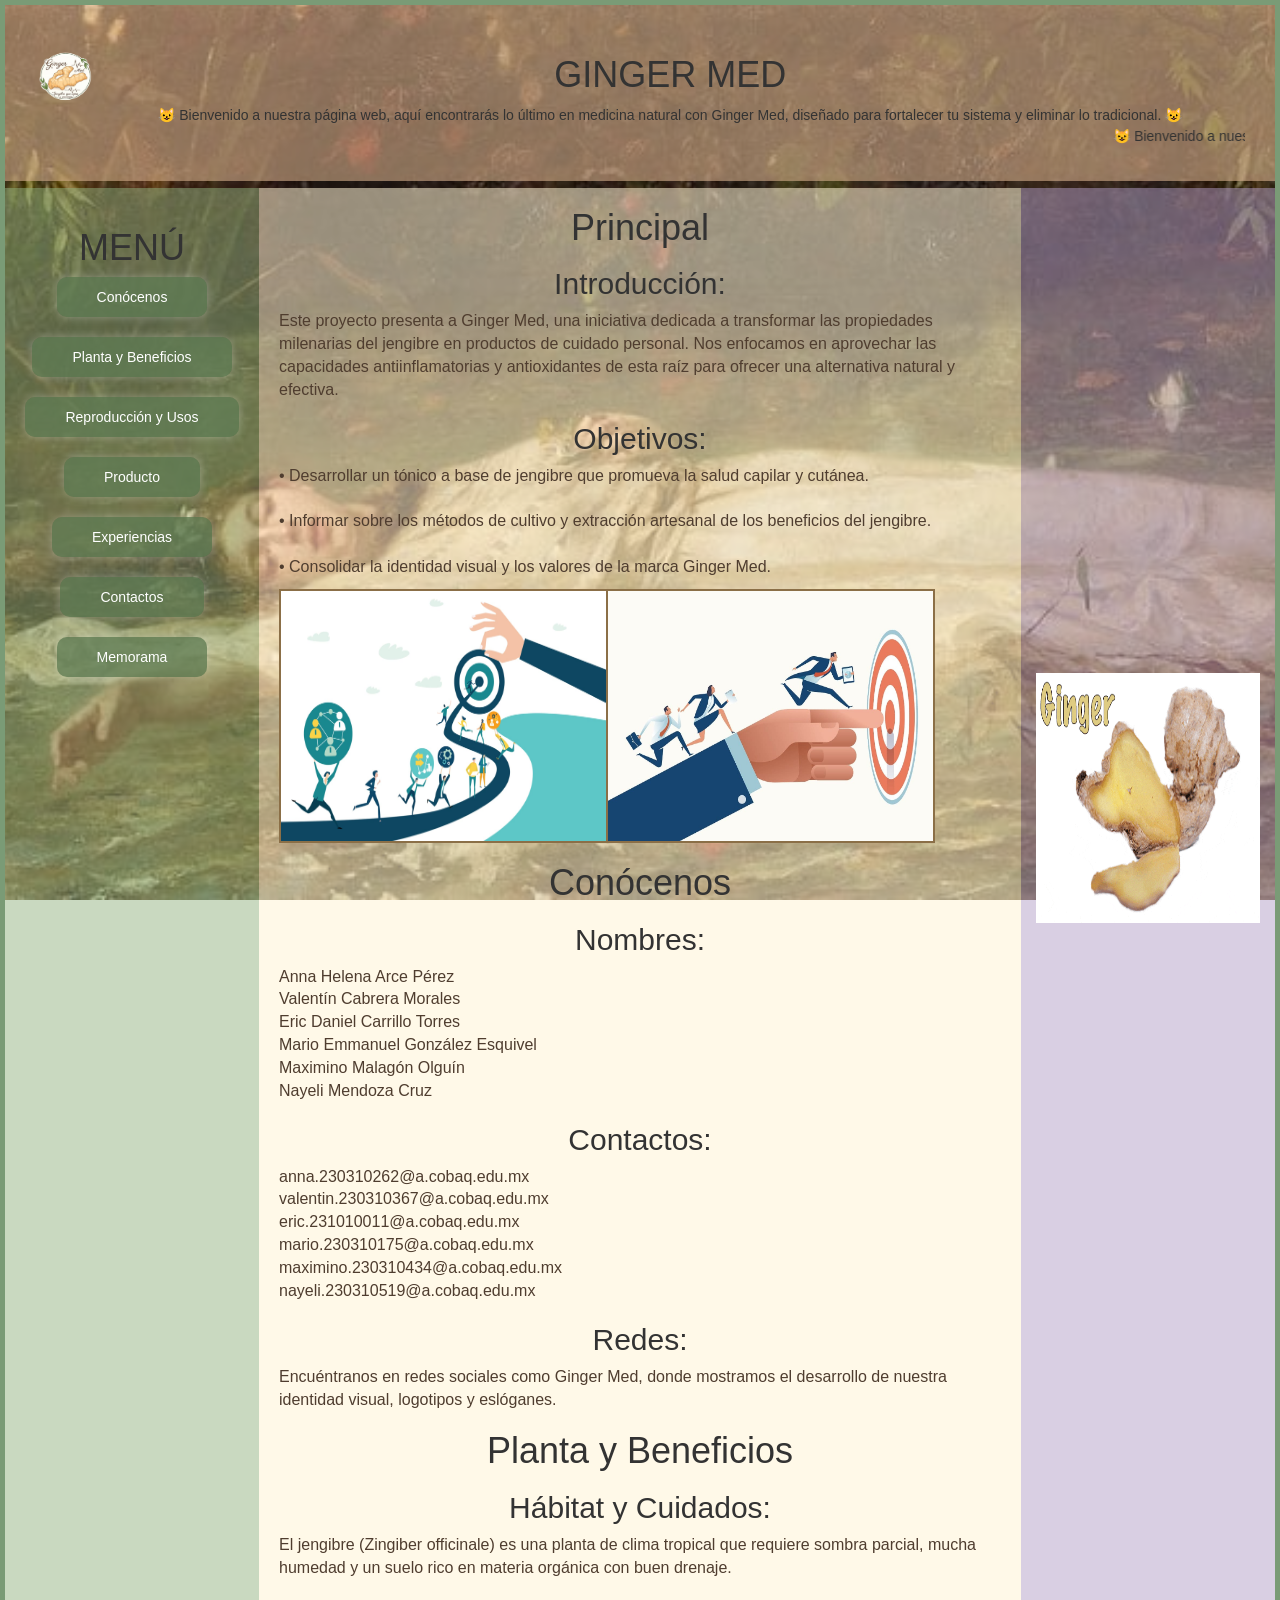
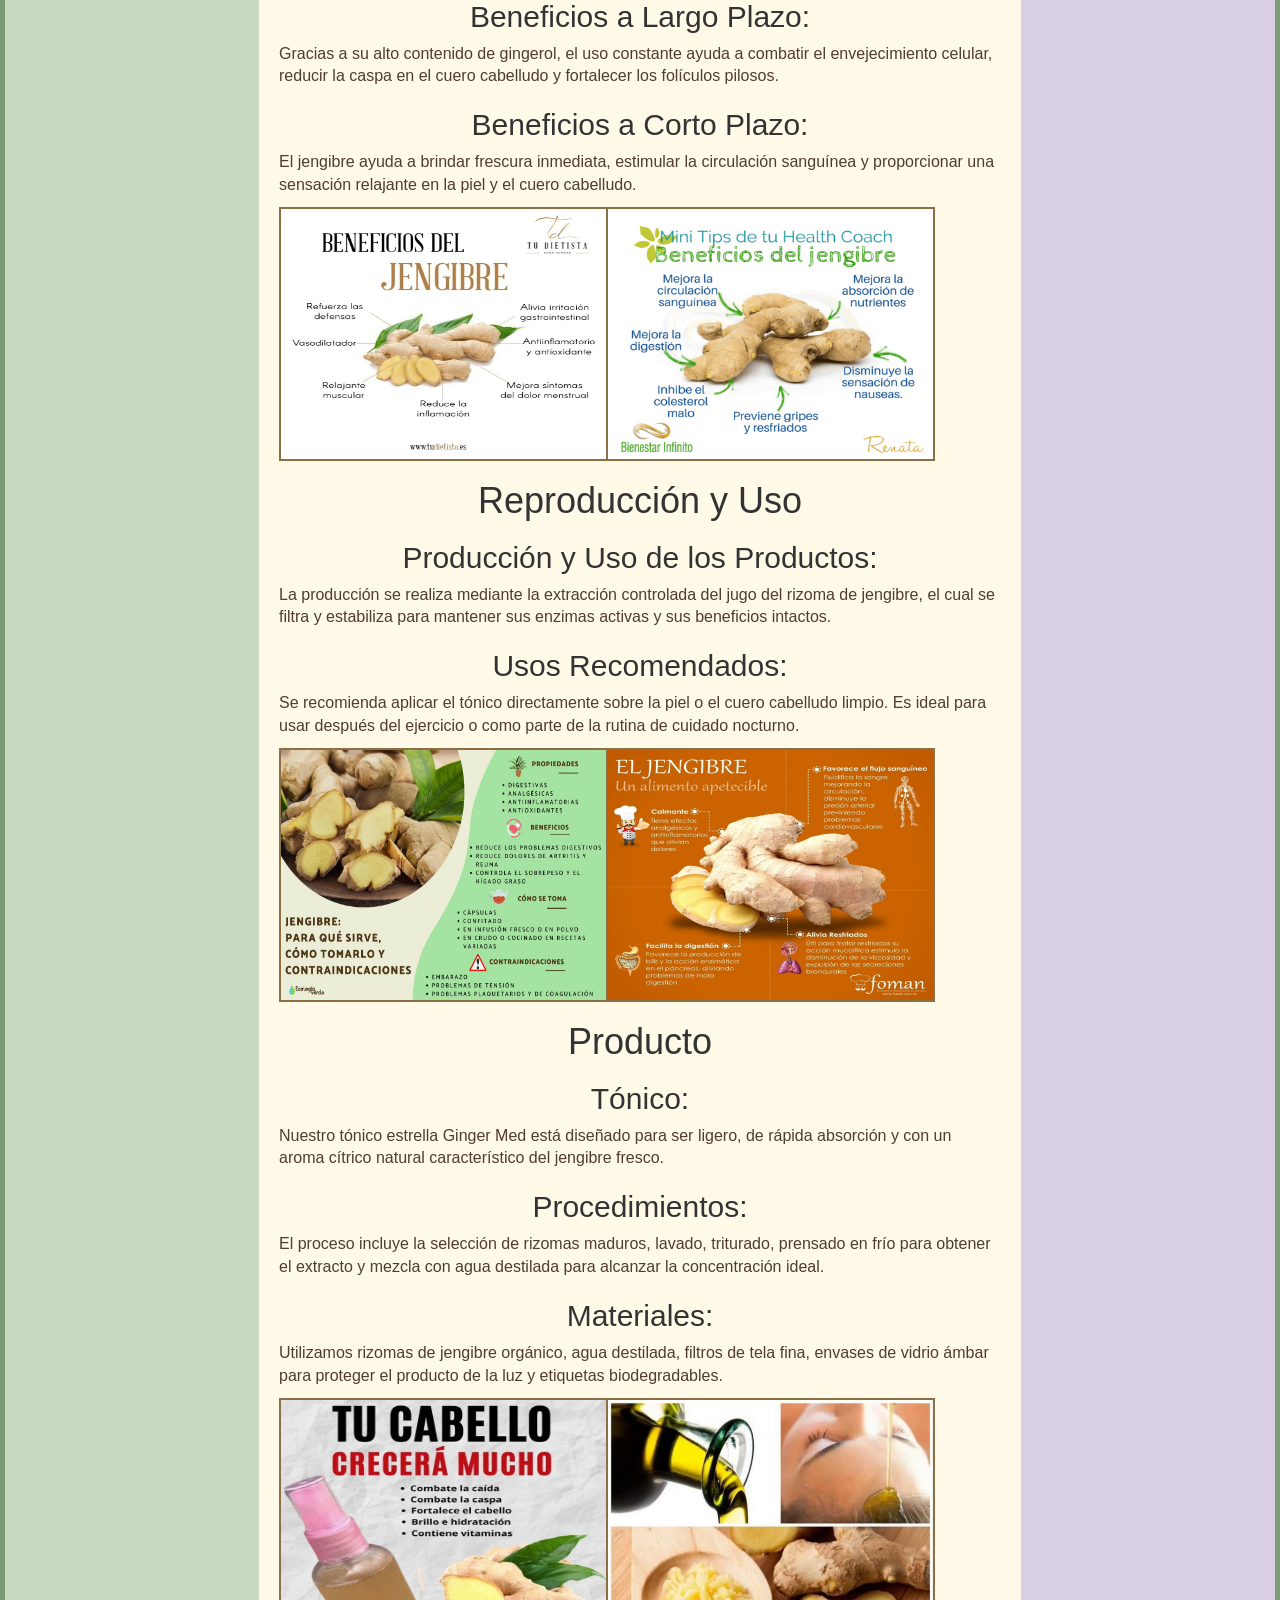
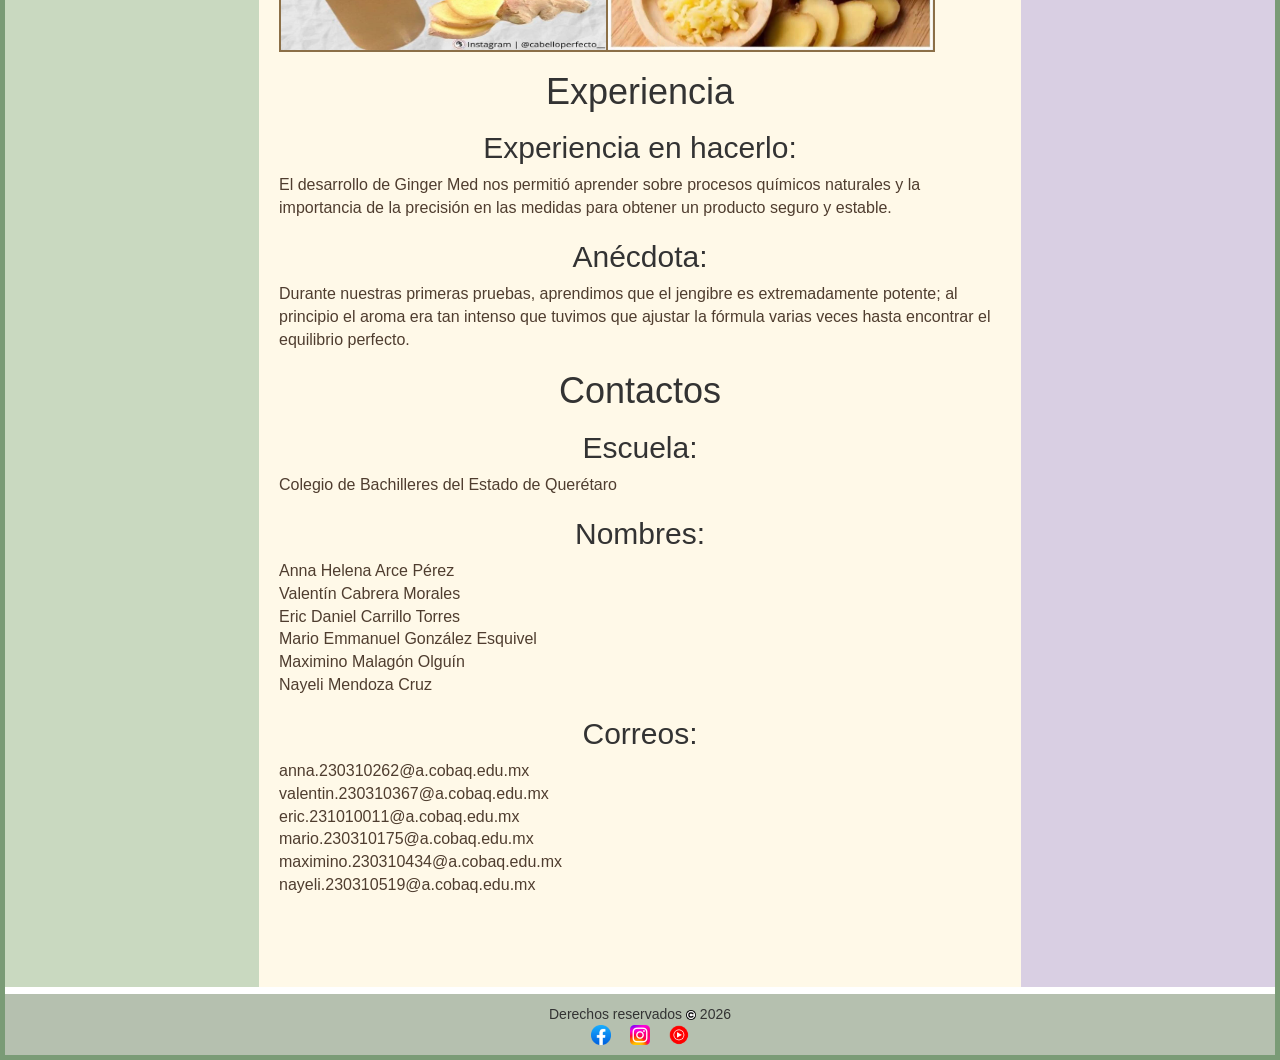
<file: index.html>
<!DOCTYPE html>

<html lang="en"> 
<head>
<meta charset="UTF-8">
<title>MI SALUD, MI IDENTIDAD</title> 
<link rel="stylesheet" href="estilos.css" type="text/css"/> 


  <link rel="stylesheet" href="https://maxcdn.bootstrapcdn.com/bootstrap/3.4.1/css/bootstrap.min.css">
  <script src="https://ajax.googleapis.com/ajax/libs/jquery/3.7.1/jquery.min.js"></script>
  <script src="https://maxcdn.bootstrapcdn.com/bootstrap/3.4.1/js/bootstrap.min.js"></script>
  <link href="https://fonts.googleapis.com/css2?family=Poppins:wght@600&display=swap" rel="stylesheet">
</head> 

	<body>
			<div id ="contenedor"> 
			<div id="cabecera">	
			<img src="img/0-Photoroom.png" id="imglogo">
			<h1>GINGER MED </h1>
<div class="mensaje">
   😺 Bienvenido a nuestra página web, aquí encontrarás lo último en medicina natural con Ginger Med, diseñado para fortalecer tu sistema y eliminar lo tradicional. 😺
</div>		

<marquee>
   😺 Bienvenido a nuestra página web, aquí encontrarás: Ginger Med - Medicina pa'l cuerpo... ¡Potencia tu salud con nosotros! 😺
</marquee>

</div>
<div id="alinear">
	<div id="scrolll">
	
		<div class="izquierdo">
			<br>
			
			<h1>MENÚ</h1> <!-- https://emojiterra.com/es/mapas-es/ ENLACE PARA EMOJIS -->

			<a href="conocenos.html">Conócenos</a>
			<br><br>

			<a href="Planta y beneficios.html">Planta y Beneficios</a>
			<br><br>

			<a href="reproduccion.html">Reproducción y Usos</a>
			<br><br>

			<a href="producto.html">Producto</a>
			<br><br>

			<a href="experiencia.html">Experiencias</a>
			<br><br>

			<a href="contacto.html">Contactos</a>
			<br><br>

			<a href="memorama.html">Memorama</a>

		</div>
  <div class="cuerpo">
<h1>Principal</h1>

<h2>Introducción:</h2>

<p>
Este proyecto presenta a Ginger Med, una iniciativa dedicada a transformar las propiedades milenarias del jengibre en productos de cuidado personal. Nos enfocamos en aprovechar las capacidades antiinflamatorias y antioxidantes de esta raíz para ofrecer una alternativa natural y efectiva.
</p>

<h2>Objetivos:</h2>

<p>
• Desarrollar un tónico a base de jengibre que promueva la salud capilar y cutánea.<br><br>

• Informar sobre los métodos de cultivo y extracción artesanal de los beneficios del jengibre.<br><br>

• Consolidar la identidad visual y los valores de la marca Ginger Med.
</p>
 <table>
  <tr>
    <td><img src="img/2.1.jpg" class="img"></img></td>
    <td><img src="img/2.2.jpg" class="img"></img></td>
  
  </tr>
  </table>

<h1>Conócenos</h1>

<h2>Nombres:</h2>

<p>
Anna Helena Arce Pérez<br>
Valentín Cabrera Morales<br>
Eric Daniel Carrillo Torres<br>
Mario Emmanuel González Esquivel<br>
Maximino Malagón Olguín<br>
Nayeli Mendoza Cruz
</p>

<h2>Contactos:</h2>

<p>
anna.230310262@a.cobaq.edu.mx<br>
valentin.230310367@a.cobaq.edu.mx<br>
eric.231010011@a.cobaq.edu.mx<br>
mario.230310175@a.cobaq.edu.mx<br>
maximino.230310434@a.cobaq.edu.mx<br>
nayeli.230310519@a.cobaq.edu.mx
</p>

<h2>Redes:</h2>

<p>
Encuéntranos en redes sociales como Ginger Med, donde mostramos el desarrollo de nuestra identidad visual, logotipos y eslóganes.
</p>


<h1>Planta y Beneficios</h1>

<h2>Hábitat y Cuidados:</h2>

<p>
El jengibre (Zingiber officinale) es una planta de clima tropical que requiere sombra parcial, mucha humedad y un suelo rico en materia orgánica con buen drenaje.
</p>

<h2>Beneficios a Largo Plazo:</h2>

<p>
Gracias a su alto contenido de gingerol, el uso constante ayuda a combatir el envejecimiento celular, reducir la caspa en el cuero cabelludo y fortalecer los folículos pilosos.
</p>

<h2>Beneficios a Corto Plazo:</h2>

<p>
El jengibre ayuda a brindar frescura inmediata, estimular la circulación sanguínea y proporcionar una sensación relajante en la piel y el cuero cabelludo.
</p>

<table>
	<tr>
		<td><img src="img/3.1.jpg" class="img"></td>
		<td><img src="img/3.2.png" class="img"></td>
	</tr>
</table>


<h1>Reproducción y Uso</h1>

<h2>Producción y Uso de los Productos:</h2>

<p>
La producción se realiza mediante la extracción controlada del jugo del rizoma de jengibre, el cual se filtra y estabiliza para mantener sus enzimas activas y sus beneficios intactos.
</p>

<h2>Usos Recomendados:</h2>

<p>
Se recomienda aplicar el tónico directamente sobre la piel o el cuero cabelludo limpio. Es ideal para usar después del ejercicio o como parte de la rutina de cuidado nocturno.
</p>

<table>
	<tr>
		<td><img src="img/4.1.jpg" class="img"></td>
		<td><img src="img/4.2.jpg" class="img"></td>
	</tr>
</table>


<h1>Producto</h1>

<h2>Tónico:</h2>

<p>
Nuestro tónico estrella Ginger Med está diseñado para ser ligero, de rápida absorción y con un aroma cítrico natural característico del jengibre fresco.
</p>

<h2>Procedimientos:</h2>

<p>
El proceso incluye la selección de rizomas maduros, lavado, triturado, prensado en frío para obtener el extracto y mezcla con agua destilada para alcanzar la concentración ideal.
</p>

<h2>Materiales:</h2>

<p>
Utilizamos rizomas de jengibre orgánico, agua destilada, filtros de tela fina, envases de vidrio ámbar para proteger el producto de la luz y etiquetas biodegradables.
</p>

<table>
	<tr>
		<td><img src="img/5.1.jpg" class="img"></td>
		<td><img src="img/5.2.jpg" class="img"></td>
	</tr>
</table>


<h1>Experiencia</h1>

<h2>Experiencia en hacerlo:</h2>

<p>
El desarrollo de Ginger Med nos permitió aprender sobre procesos químicos naturales y la importancia de la precisión en las medidas para obtener un producto seguro y estable.
</p>

<h2>Anécdota:</h2>

<p>
Durante nuestras primeras pruebas, aprendimos que el jengibre es extremadamente potente; al principio el aroma era tan intenso que tuvimos que ajustar la fórmula varias veces hasta encontrar el equilibrio perfecto.
</p>


<h1>Contactos</h1>

<h2>Escuela:</h2>

<p>
Colegio de Bachilleres del Estado de Querétaro
</p>

<h2>Nombres:</h2>

<p>
Anna Helena Arce Pérez<br>
Valentín Cabrera Morales<br>
Eric Daniel Carrillo Torres<br>
Mario Emmanuel González Esquivel<br>
Maximino Malagón Olguín<br>
Nayeli Mendoza Cruz
</p>

<h2>Correos:</h2>

<p>
anna.230310262@a.cobaq.edu.mx<br>
valentin.230310367@a.cobaq.edu.mx<br>
eric.231010011@a.cobaq.edu.mx<br>
mario.230310175@a.cobaq.edu.mx<br>
maximino.230310434@a.cobaq.edu.mx<br>
nayeli.230310519@a.cobaq.edu.mx
</p>


<BR><BR><BR><BR>




<html lang="es">
<head>
    <meta charset="UTF-8">
    <meta name="viewport" content="width=device-width, initial-scale=1.0">
    <title>Video de YouTube</title>
</head>
<body>

    <!-- Aqu¨ª aparecer¨¢ el reproductor -->
    <div id="player"></div>

    <script>
        // Cargar la API de YouTube
        var tag = document.createElement('script');
        tag.src = "https://www.youtube.com/iframe_api";

        var firstScriptTag = document.getElementsByTagName('script')[0];
        firstScriptTag.parentNode.insertBefore(tag, firstScriptTag);

        var player;

        // Crear el reproductor cuando la API est¨¦ lista
        function onYouTubeIframeAPIReady() {
            player = new YT.Player('player', {
                height: '390',
                width: '640',
                videoId: 'Li0pjrAg-4c', // ID del video solicitado
                playerVars: {
                    'autoplay': 1,
                    'playsinline': 1
                }
            });
        }
    </script>

</body>

  </div>


  <div class="derecho">
  <iframe src="https://www.google.com/maps/embed?pb=!1m16!1m12!1m3!1d119536.75581759951!2d-100.3905573784426!3d20.566663470783038!2m3!1f0!2f0!3f0!3m2!1i1024!2i768!4f13.1!2m1!1svivero!5e0!3m2!1ses!2smx!4v1779229744952!5m2!1ses!2smx" width="400" height="450" style="border:0;" allowfullscreen="" loading="lazy" referrerpolicy="no-referrer-when-downgrade"></iframe>
<br>
	   <img src="img/ginger.gif" alt="IMAGEN 1" class="img" >

  </div>


</div>
</div>


<!--INICIO DE PIE DE PÃGINA-->

<div class="pie">
Derechos reservados <img src="img/Copyright.png" class="copyright"> 2026 
<br>
<a href="https://www.facebook.com/?locale=es_LA"><img src="img/facebook.png" class="redes"></a>&nbsp;&nbsp;&nbsp;&nbsp;
<a href="https://www.instagram.com/"><img src="img/insta.png" class="redes"></a>&nbsp;&nbsp;&nbsp;&nbsp;
<a href="https://www.youtube.com/"><img src="img/youtube.png" class="redes"></a>
</div>
<!--FIN DE PIE DE PÃGINA-->
</div>


</body>
</html>
</file>
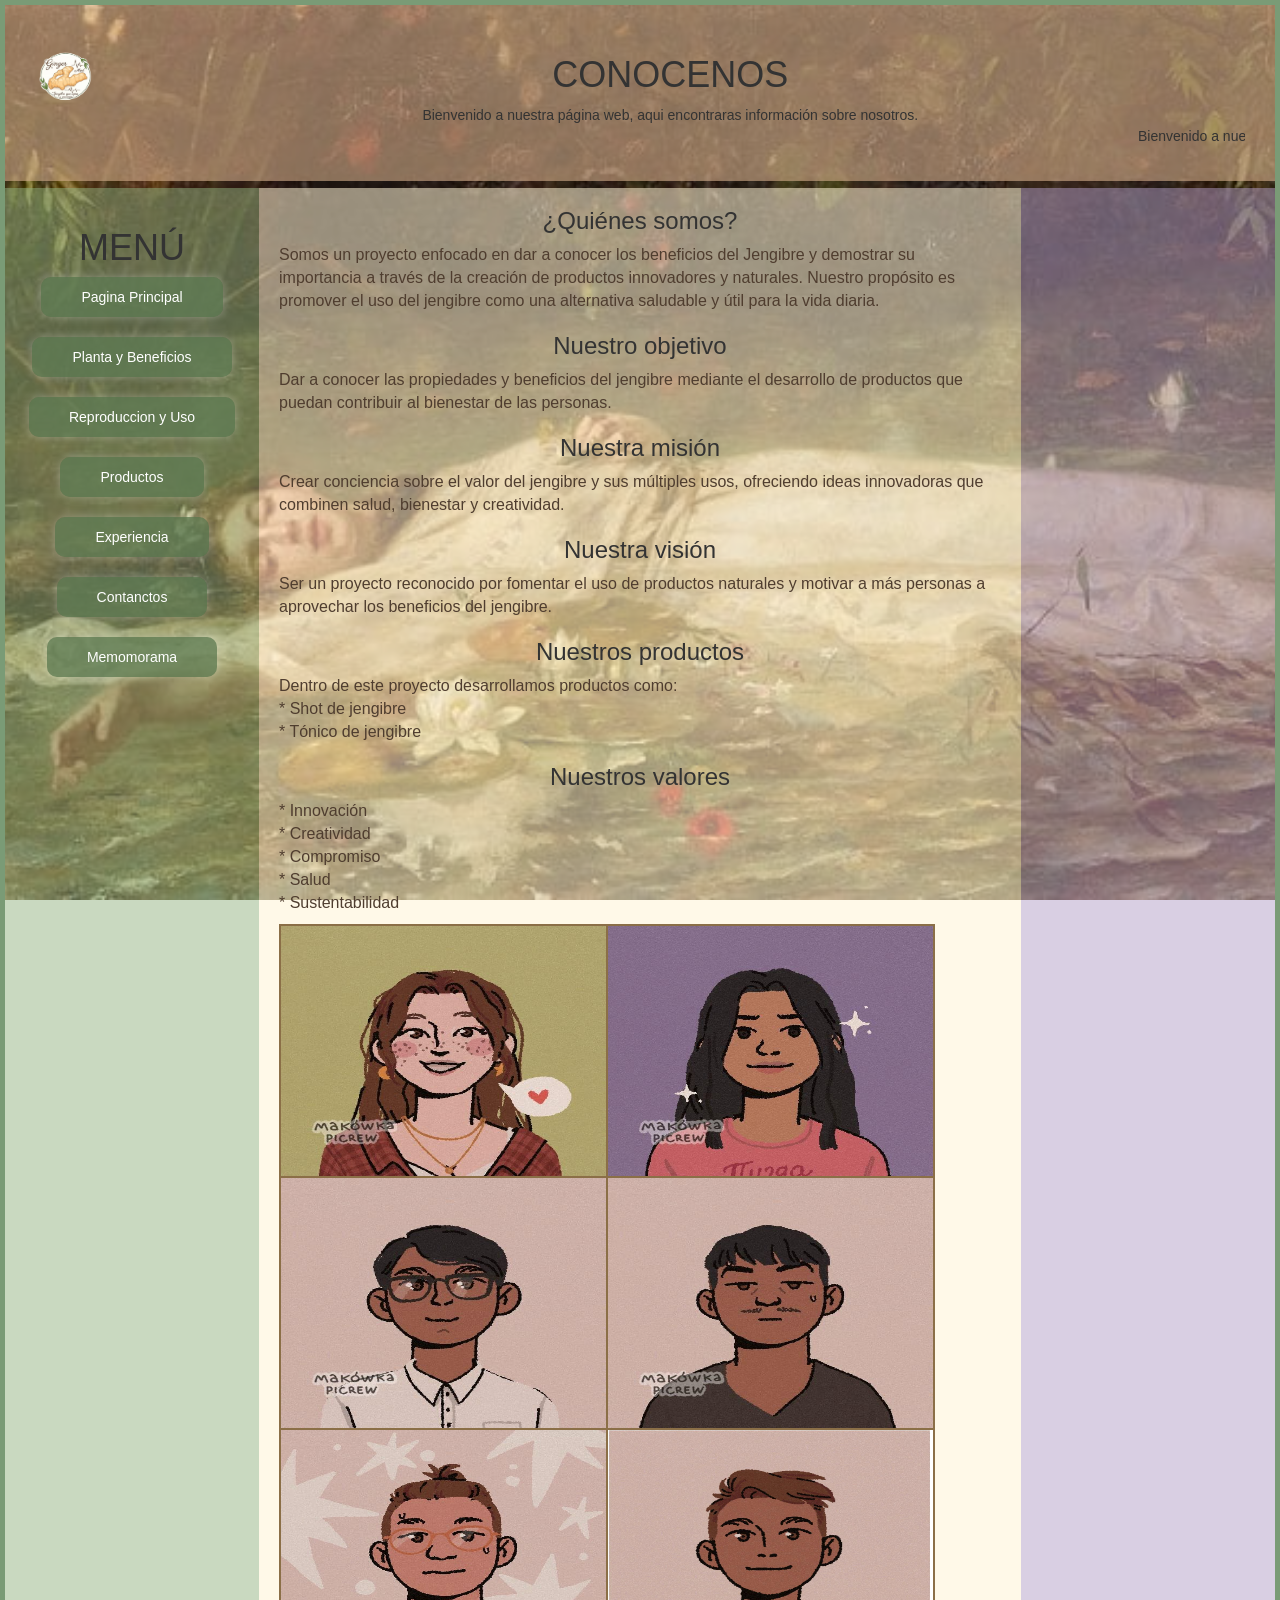
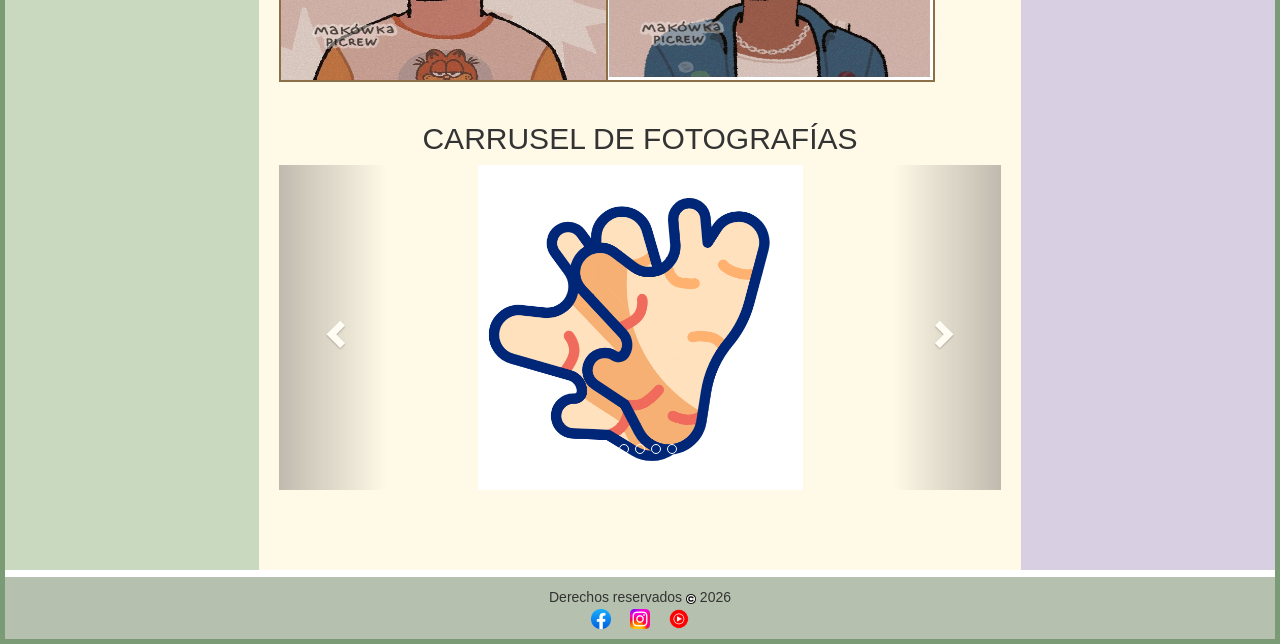
<file: conocenos.html>
<!DOCTYPE html>

<html lang="en"> 
<head>
<meta charset="UTF-8">
<title>MI SALUD, MI IDENTIDAD</title> 
<link rel="stylesheet" href="estilos.css" type="text/css"/> 


  <link rel="stylesheet" href="https://maxcdn.bootstrapcdn.com/bootstrap/3.4.1/css/bootstrap.min.css">
  <script src="https://ajax.googleapis.com/ajax/libs/jquery/3.7.1/jquery.min.js"></script>
  <script src="https://maxcdn.bootstrapcdn.com/bootstrap/3.4.1/js/bootstrap.min.js"></script>
  <link href="https://fonts.googleapis.com/css2?family=Poppins:wght@600&display=swap" rel="stylesheet">
</head> 

	<body>
			<div id ="contenedor"> 
			<div id="cabecera">	
			<img src="img/0-Photoroom.png" id="imglogo">
			<h1>CONOCENOS </h1>
<div class="mensaje">
  Bienvenido a nuestra página web, aqui encontraras información sobre nosotros.
</div>		

<marquee>  Bienvenido a nuestra página web, aqui encontraras información sobre nosotros.</marquee>

</div>
<div id="alinear">
			<div id="scrolll">
			  <div class="izquierdo">
			  <br>
			  <h1>MENÚ</h1> <!--https://emojiterra.com/es/mapas-es/   ENLACE PARA EMOJIS-->
			  			  <a href="index.html"> Pagina Principal </a>
						<br><br>
						  <a href="Planta y beneficios.html">Planta y Beneficios</a>
						<br><br>
						  <a href="reproduccion.html"> Reproduccion y Uso </a>
						  <br><br>
			  			  <a href="producto.html"> Productos </a>
						<br><br>
						  <a href="experiencia.html"> Experiencia</a>
						<br><br>
						  <a href="contacto.html"> Contanctos</a>
						  <br><br>
						  <a href="memorama.html"> Memomorama</a>
				  </div>
				  

  <div class="cuerpo">
 <h3>¿Quiénes somos?</h3>
 
<p>Somos un proyecto enfocado en dar a conocer los beneficios del Jengibre
 y demostrar su importancia a través de la creación de productos
 innovadores y naturales. Nuestro propósito es promover el uso del 
 jengibre como una alternativa saludable y útil para la vida diaria.</p>
 
<h3>Nuestro objetivo</h3>

<p>Dar a conocer las propiedades y beneficios del jengibre 
mediante el desarrollo de productos que puedan contribuir al
 bienestar de las personas.</p> 
 
<h3>Nuestra misión</h3>

<p>Crear conciencia sobre el valor del jengibre y sus múltiples 
usos, ofreciendo ideas innovadoras que combinen salud, bienestar
 y creatividad.</p> 

<h3>Nuestra visión</h3>

<p>Ser un proyecto reconocido por fomentar el uso de productos
 naturales y motivar a más personas a aprovechar los beneficios
 del jengibre.</p> 

<h3>Nuestros productos</h3>

<p>Dentro de este proyecto desarrollamos productos como:<br>

* Shot de jengibre<br>
* Tónico de jengibre<br>
</p> 

<h3>Nuestros valores</h3>

<p>* Innovación<br>
* Creatividad<br>
* Compromiso<br>
* Salud<br>
* Sustentabilidad<br> </p> 


  <table>
  <tr>
    <td><img src="img/11.jpg" class="img"></img></td>
    <td><img src="img/12.jpg" class="img"></img></td>
  
  </tr>
  <tr>
    <td><img src="img/13.jpg" class="img"></img></td>
    <td><img src="img/14.jpg" class="img"></img></td>
  
  </tr>
  <tr>
    <td><img src="img/15.jpg" class="img"></img></td>
    <td><img src="img/17.jpg" class="img"></img></td>
    
  </tr>
  
</table>

<!-- INICIO DE CARRUSEL-->
 <br>
   <h2>CARRUSEL DE FOTOGRAFÍAS</h2>
  <div id="myCarousel" class="carousel slide" data-ride="carousel">
    <!-- Indicators -->
    <ol class="carousel-indicators">
      <li data-target="#myCarousel" data-slide-to="galletas jengibre" class="active"></li>
      <li data-target="#myCarousel" data-slide-to="1"></li>
      <li data-target="#myCarousel" data-slide-to="2"></li>
	  <li data-target="#myCarousel" data-slide-to="3"></li>
      <li data-target="#myCarousel" data-slide-to="4"></li>
    </ol>

    <!-- Wrapper for slides -->
    <div class="carousel-inner">
      <div class="item active">
        <img src="img/20.gif" alt="IMAGEN 1" class="img" >
      </div>

      <div class="item">
        <img src="img/21.jpg" alt="IMAGEN 2" class="img">
      </div>
    
      <div class="item">
        <img src="img/22.jpg" alt="IMAGEN 3" class="img" >
      </div>
	  
	    <div class="item">
        <img src="img/23.jpg" alt="IMAGEN 4" class="img" >
      </div>
	  
	    <div class="item">
        <img src="img/24.jpg" alt="IMAGEN 5" class="img">
      </div>
    </div>

    <!-- controles izquierdo y derecho -->
    <a class="left carousel-control" href="#myCarousel" data-slide="prev">
      <span class="glyphicon glyphicon-chevron-left"></span>
      <span class="sr-only">Previous</span>
    </a>
    <a class="right carousel-control" href="#myCarousel" data-slide="next">
      <span class="glyphicon glyphicon-chevron-right"></span>
      <span class="sr-only">Next</span>
    </a>
  </div>
<!--FIN DE CARRUSEL-->

<BR><BR><BR><BR>




  </div>


  <div class="derecho">
  <iframe src="https://www.google.com/maps/embed?pb=!1m18!1m12!1m3!1d15021737.369759765!2d-113.27198715005537!3d23.191492700729455!2m3!1f0!2f0!3f0!3m2!1i1024!2i768!4f13.1!3m3!1m2!1s0x84043a3b88685353%3A0xed64b4be6b099811!2zTcOpeGljbw!5e0!3m2!1ses!2smx!4v1779498179550!5m2!1ses!2smx" width="400" height="450" style="border:0;" allowfullscreen="" loading="lazy" referrerpolicy="no-referrer-when-downgrade"></iframe>  
<br>
	  

  </div>


</div>
</div>


<!--INICIO DE PIE DE PÁGINA-->

<div class="pie">
Derechos reservados <img src="img/Copyright.png" class="copyright"> 2026 
<br>
<a href="https://www.facebook.com/?locale=es_LA"><img src="img/facebook.png" class="redes"></a>&nbsp;&nbsp;&nbsp;&nbsp;
<a href="https://www.instagram.com/"><img src="img/insta.png" class="redes"></a>&nbsp;&nbsp;&nbsp;&nbsp;
<a href="https://www.youtube.com/"><img src="img/youtube.png" class="redes"></a>
</div>
<!--FIN DE PIE DE PÁGINA-->
</div>


</body>
</html>
</file>
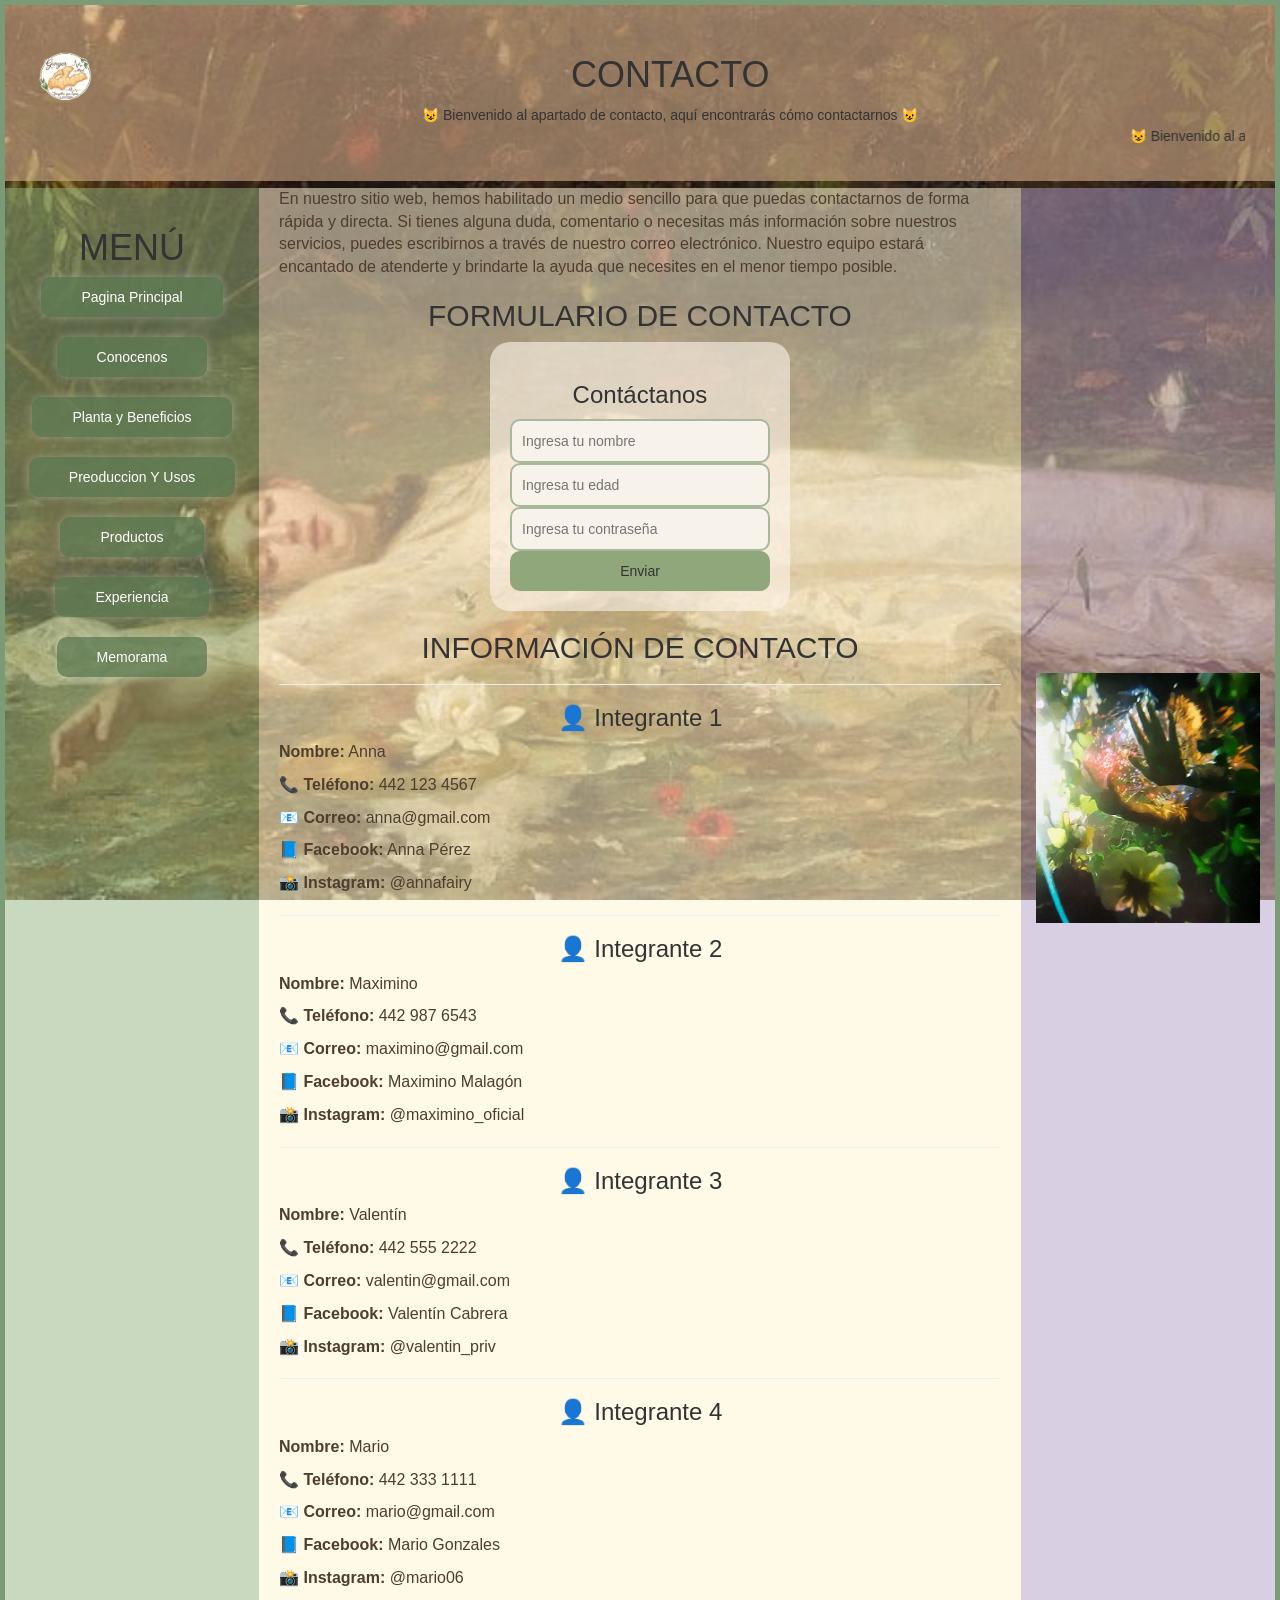
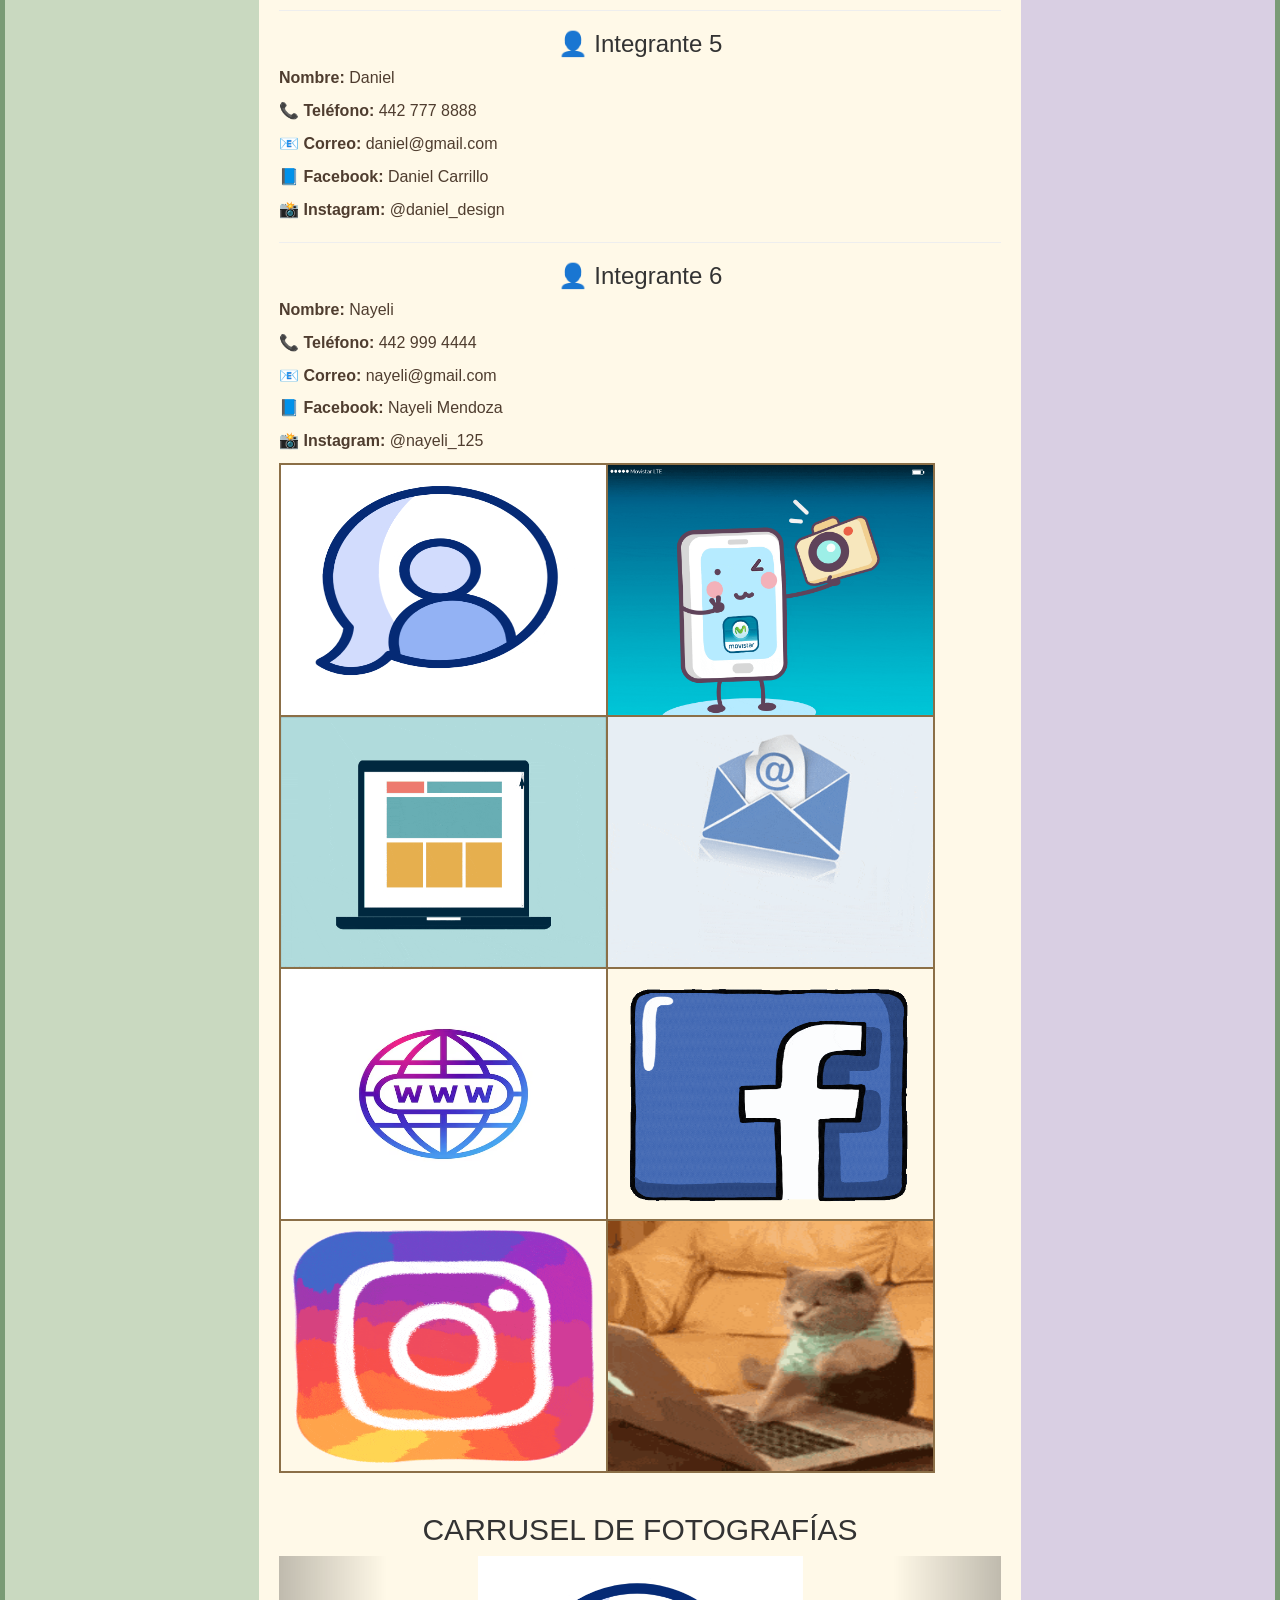
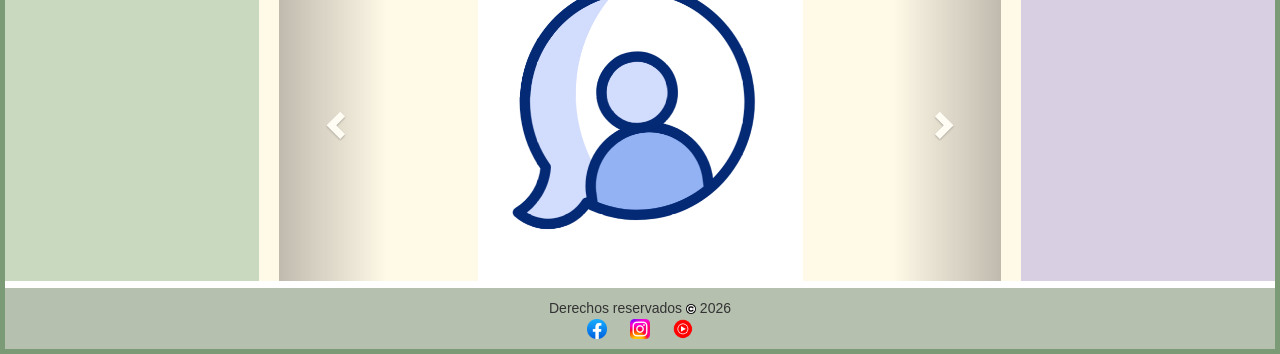
<file: contacto.html>
<!DOCTYPE html>

<html lang="en"> 
<head>
<meta charset="UTF-8">
<title>Contactos</title> 
<link rel="stylesheet" href="estilos.css" type="text/css"/> 

<link rel="stylesheet" href="https://maxcdn.bootstrapcdn.com/bootstrap/3.4.1/css/bootstrap.min.css">
<script src="https://ajax.googleapis.com/ajax/libs/jquery/3.7.1/jquery.min.js"></script>
<script src="https://maxcdn.bootstrapcdn.com/bootstrap/3.4.1/js/bootstrap.min.js"></script>
<link href="https://fonts.googleapis.com/css2?family=Poppins:wght@600&display=swap" rel="stylesheet">

</head> 

<body>

<div id="contenedor"> 

<div id="cabecera">	
<img src="img/0-Photoroom.png" id="imglogo">
<h1>CONTACTO</h1>

<div class="mensaje">
😺 Bienvenido al apartado de contacto, aquí encontrarás cómo contactarnos 😺
</div>		

<marquee>
😺 Bienvenido al apartado de contacto, aquí encontrarás cómo contactarnos 😺
</marquee>

</div>

<div id="alinear">

<div id="scrolll">

<div class="izquierdo">

<br>

<h1>MENÚ</h1>

<a href="index.html"> Pagina Principal </a>
<br><br>

<a href="conocenos.html"> Conocenos </a>
<br><br>

<a href="Planta y beneficios.html">Planta y Beneficios</a>
<br><br>

<a href="reproduccion.html"> Preoduccion Y Usos</a>
<br><br>

<a href="producto.html"> Productos </a>
<br><br>

<a href="experiencia.html"> Experiencia </a>
<br><br>

<a href="memorama.html"> Memorama </a>

</div>

<div class="cuerpo">



<p>
En nuestro sitio web, hemos habilitado un medio sencillo para que puedas contactarnos 
de forma rápida y directa. Si tienes alguna duda, comentario o necesitas más información sobre 
nuestros servicios, puedes escribirnos a través de nuestro correo electrónico. 
Nuestro equipo estará encantado de atenderte y brindarte la ayuda que 
necesites en el menor tiempo posible.
</p>


<h2>FORMULARIO DE CONTACTO</h2>

<form>

<h3>Contáctanos</h3>

<input type="text" placeholder="Ingresa tu nombre">

<input type="number" placeholder="Ingresa tu edad">

<input type="password" placeholder="Ingresa tu contraseña">

<button>Enviar</button>

</form>


<h2>INFORMACIÓN DE CONTACTO</h2>

<hr>

<h3>👤 Integrante 1</h3>
<p><strong>Nombre:</strong> Anna</p>
<p><strong>📞 Teléfono:</strong> 442 123 4567</p>
<p><strong>📧 Correo:</strong> anna@gmail.com</p>
<p><strong>📘 Facebook:</strong> Anna Pérez</p>
<p><strong>📸 Instagram:</strong> @annafairy</p>

<hr>

<h3>👤 Integrante 2</h3>
<p><strong>Nombre:</strong> Maximino</p>
<p><strong>📞 Teléfono:</strong> 442 987 6543</p>
<p><strong>📧 Correo:</strong> maximino@gmail.com</p>
<p><strong>📘 Facebook:</strong> Maximino Malagón</p>
<p><strong>📸 Instagram:</strong> @maximino_oficial</p>

<hr>

<h3>👤 Integrante 3</h3>
<p><strong>Nombre:</strong> Valentín</p>
<p><strong>📞 Teléfono:</strong> 442 555 2222</p>
<p><strong>📧 Correo:</strong> valentin@gmail.com</p>
<p><strong>📘 Facebook:</strong> Valentín Cabrera</p>
<p><strong>📸 Instagram:</strong> @valentin_priv</p>

<hr>

<h3>👤 Integrante 4</h3>
<p><strong>Nombre:</strong> Mario</p>
<p><strong>📞 Teléfono:</strong> 442 333 1111</p>
<p><strong>📧 Correo:</strong> mario@gmail.com</p>
<p><strong>📘 Facebook:</strong> Mario Gonzales</p>
<p><strong>📸 Instagram:</strong> @mario06</p>

<hr>

<h3>👤 Integrante 5</h3>
<p><strong>Nombre:</strong> Daniel</p>
<p><strong>📞 Teléfono:</strong> 442 777 8888</p>
<p><strong>📧 Correo:</strong> daniel@gmail.com</p>
<p><strong>📘 Facebook:</strong> Daniel Carrillo</p>
<p><strong>📸 Instagram:</strong> @daniel_design</p>

<hr>

<h3>👤 Integrante 6</h3>
<p><strong>Nombre:</strong> Nayeli</p>
<p><strong>📞 Teléfono:</strong> 442 999 4444</p>
<p><strong>📧 Correo:</strong> nayeli@gmail.com</p>
<p><strong>📘 Facebook:</strong> Nayeli Mendoza</p>
<p><strong>📸 Instagram:</strong> @nayeli_125</p>

<table>

<tr>
<td><img src="img/usuario.gif" class="img"></td>
<td><img src="img/fonito.gif" class="img"></td>
</tr>

<tr>
<td><img src="img/sitio.gif" class="img"></td>
<td><img src="img/email.gif" class="img"></td>
</tr>

<tr>
<td><img src="img/www.avif" class="img"></td>
<td><img src="img/face.gif" class="img"></td>
</tr>

<tr>
<td><img src="img/ig.gif" class="img"></td>
<td><img src="img/meow.gif" class="img"></td>
</tr>

</table>

<!-- INICIO DE CARRUSEL-->

<br>

<h2>CARRUSEL DE FOTOGRAFÍAS</h2>

<div id="myCarousel" class="carousel slide" data-ride="carousel">

<ol class="carousel-indicators">
<li data-target="#myCarousel" data-slide-to="0" class="active"></li>
<li data-target="#myCarousel" data-slide-to="1"></li>
<li data-target="#myCarousel" data-slide-to="2"></li>
<li data-target="#myCarousel" data-slide-to="3"></li>
<li data-target="#myCarousel" data-slide-to="4"></li>
</ol>

<div class="carousel-inner">

<div class="item active">
<img src="img/usuario.gif" alt="IMAGEN 1" class="img">
</div>

<div class="item">
<img src="img/fonito.gif" alt="IMAGEN 2" class="img">
</div>

<div class="item">
<img src="img/face.gif" alt="IMAGEN 3" class="img">
</div>

<div class="item">
<img src="img/ig.gif" alt="IMAGEN 4" class="img">
</div>

<div class="item">
<img src="img/email.gif" alt="IMAGEN 5" class="img">
</div>

</div>

<a class="left carousel-control" href="#myCarousel" data-slide="prev">
<span class="glyphicon glyphicon-chevron-left"></span>
<span class="sr-only">Previous</span>
</a>

<a class="right carousel-control" href="#myCarousel" data-slide="next">
<span class="glyphicon glyphicon-chevron-right"></span>
<span class="sr-only">Next</span>
</a>

</div>

<!--FIN DE CARRUSEL-->

</div>

<div class="derecho">

<iframe 
src="https://www.google.com/maps?q=COBAQ+3+Corregidora+Querétaro&output=embed"
width="400px"
height="450px"
style="border:0;"
allowfullscreen=""
loading="lazy">
</iframe>

<br>

<img src="img/hands.gif" alt="IMAGEN 1" class="img">

</div>

</div>
</div>

<!--INICIO DE PIE DE PÁGINA-->

<div class="pie">

Derechos reservados 
<img src="img/Copyright.png" class="copyright"> 
2026 

<br>

<a href="https://www.facebook.com/?locale=es_LA">
<img src="img/facebook.png" class="redes">
</a>

&nbsp;&nbsp;&nbsp;&nbsp;

<a href="https://www.instagram.com/">
<img src="img/insta.png" class="redes">
</a>

&nbsp;&nbsp;&nbsp;&nbsp;

<a href="https://www.youtube.com/">
<img src="img/youtube.png" class="redes">
</a>

</div>

<!--FIN DE PIE DE PÁGINA-->

</div>

</body>
</html>
</file>
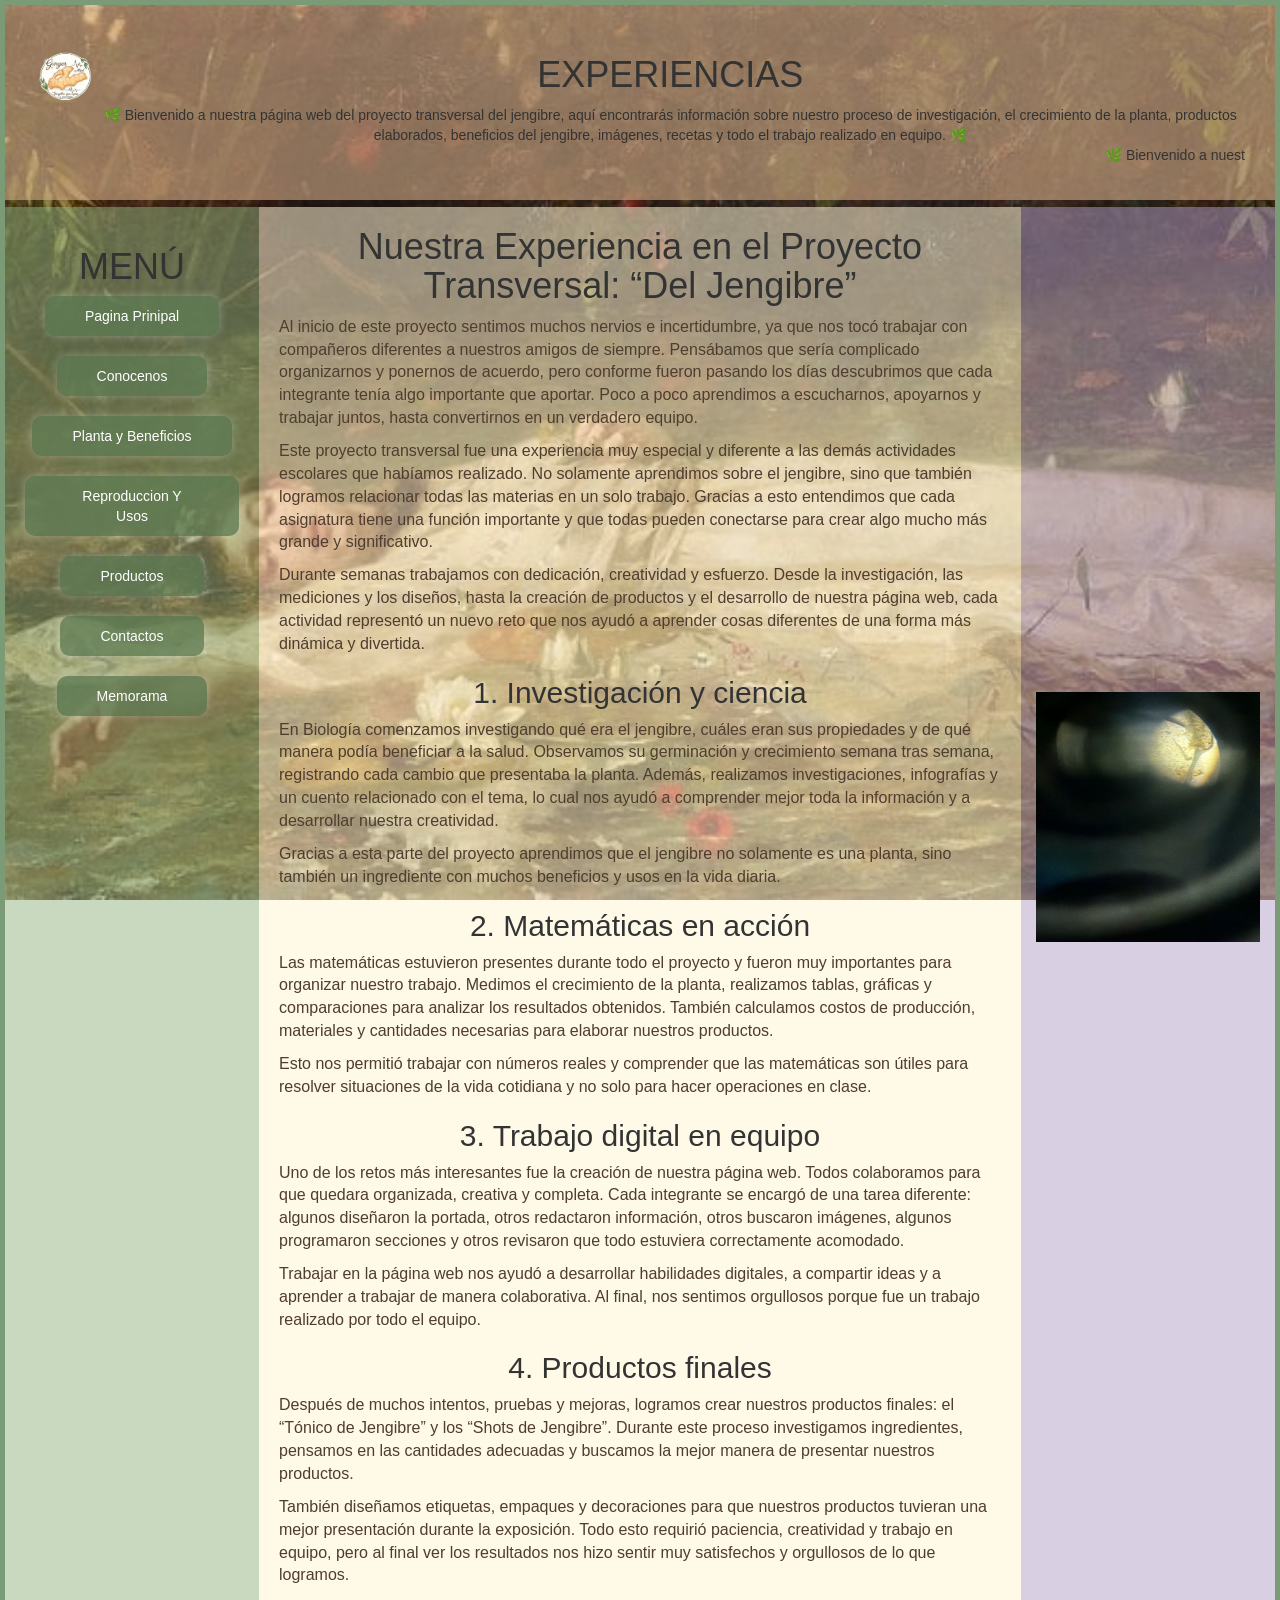
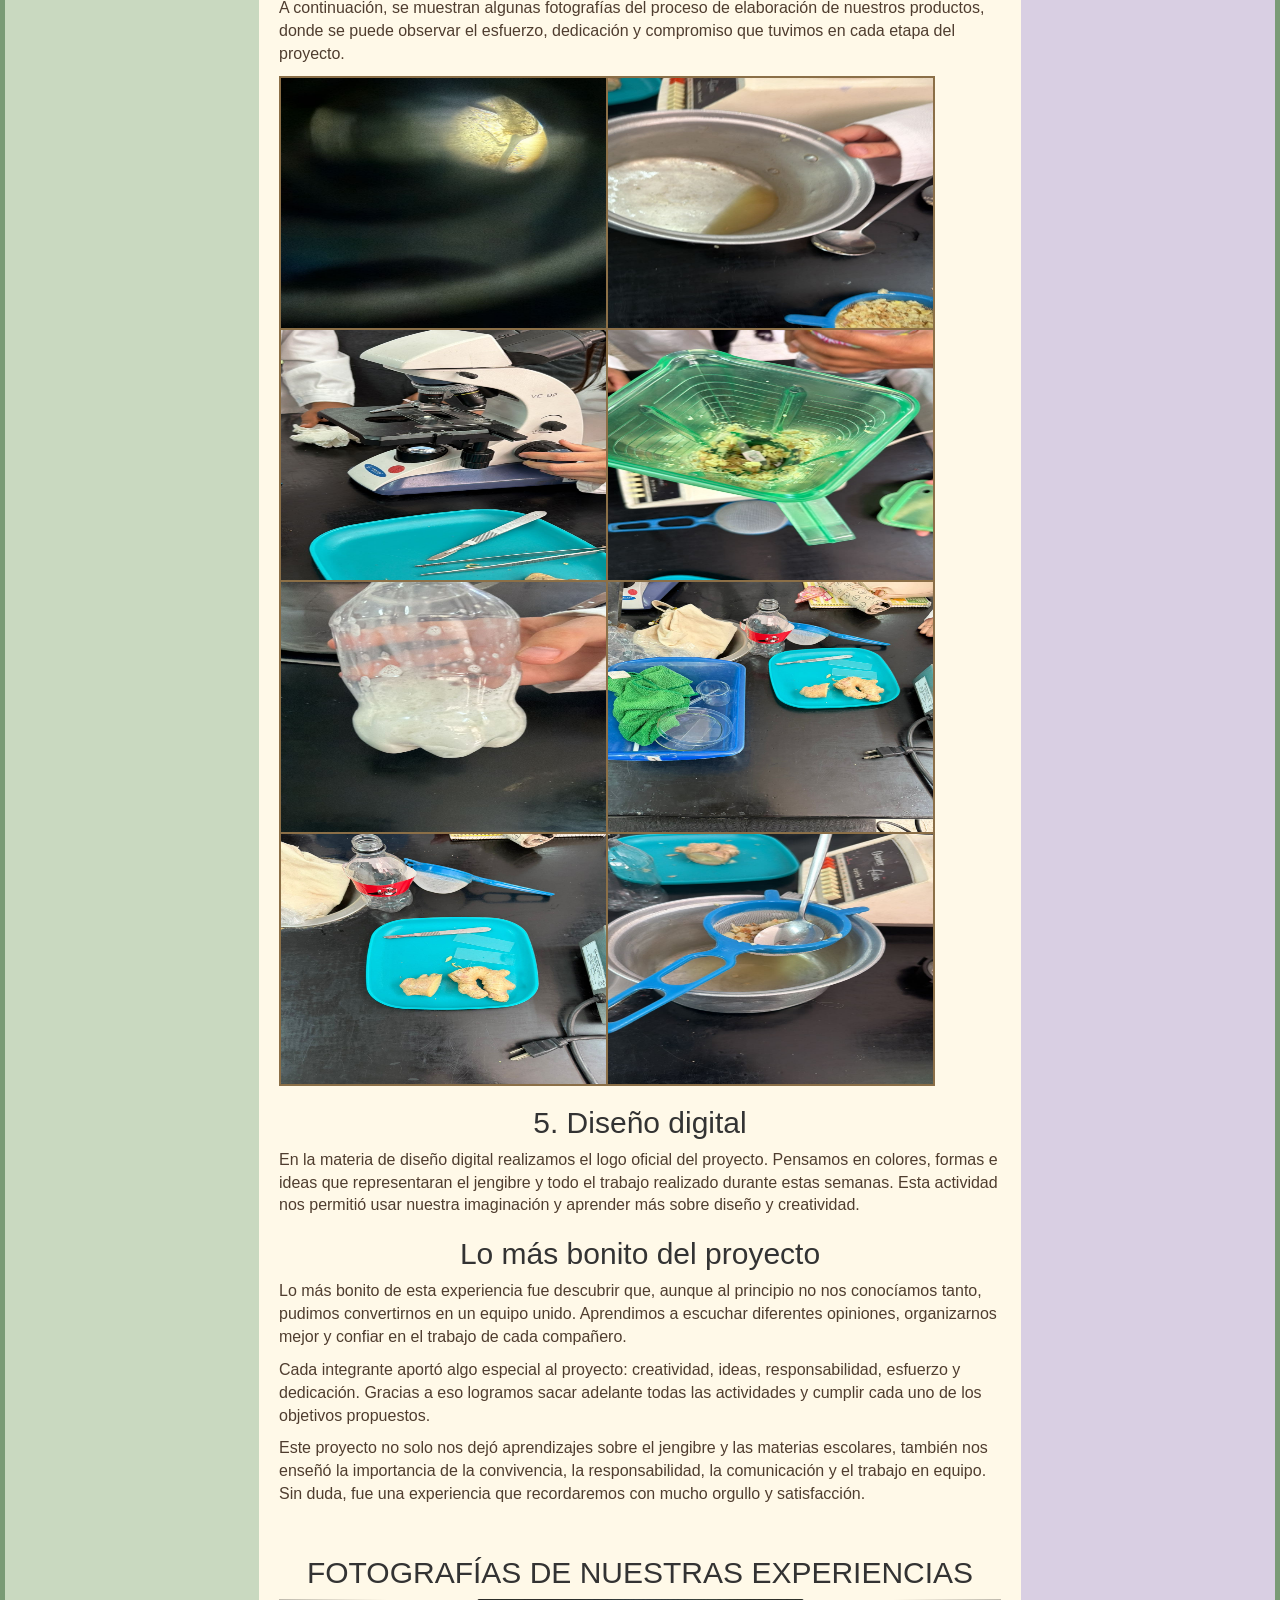
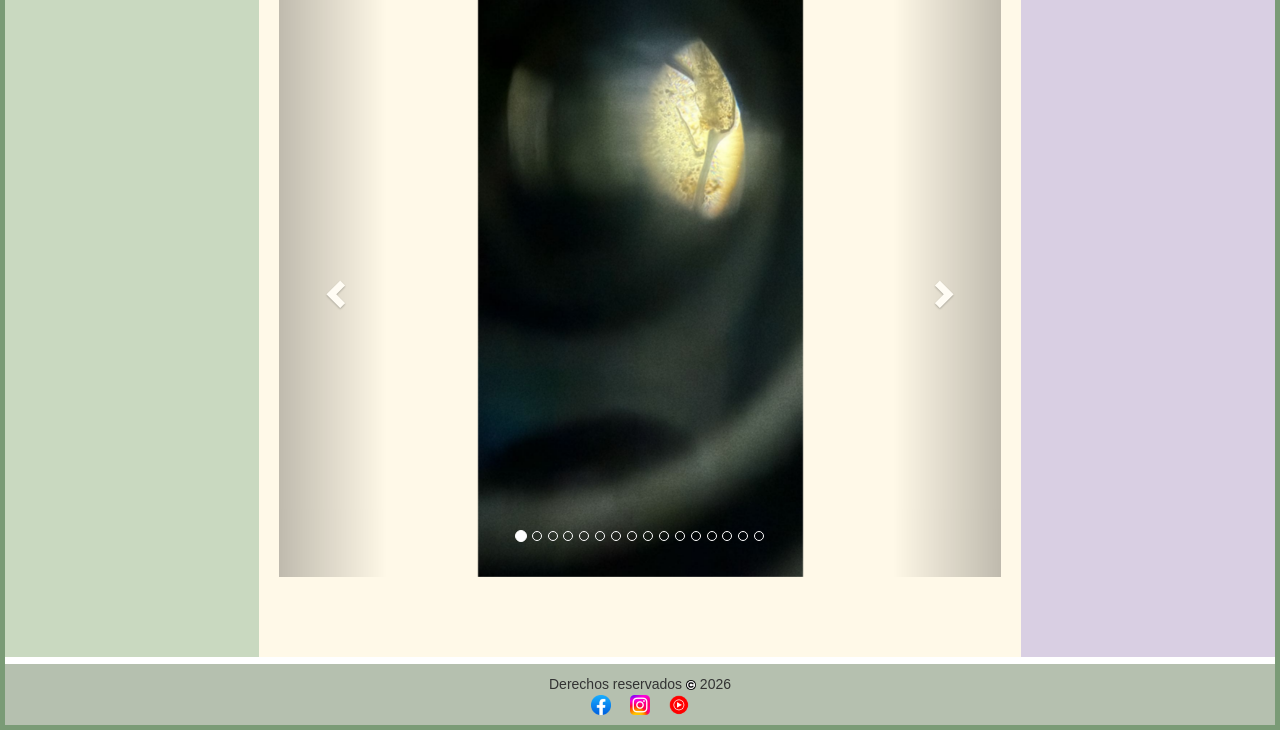
<file: experiencia.html>
<!DOCTYPE html>

<html lang="en"> 
<head>
<meta charset="UTF-8">
<title>Experiencias</title> 
<link rel="stylesheet" href="estilos.css" type="text/css"/> 


  <link rel="stylesheet" href="https://maxcdn.bootstrapcdn.com/bootstrap/3.4.1/css/bootstrap.min.css">
  <script src="https://ajax.googleapis.com/ajax/libs/jquery/3.7.1/jquery.min.js"></script>
  <script src="https://maxcdn.bootstrapcdn.com/bootstrap/3.4.1/js/bootstrap.min.js"></script>
  <link href="https://fonts.googleapis.com/css2?family=Poppins:wght@600&display=swap" rel="stylesheet">
</head> 

	<body>
			<div id ="contenedor"> 
			<div id="cabecera">	
			<img src="img/0-Photoroom.png" id="imglogo">
			<h1>EXPERIENCIAS</h1>
<div class="mensaje">
   🌿 Bienvenido a nuestra página web del proyecto transversal del jengibre, aquí encontrarás información sobre nuestro proceso de investigación, el crecimiento de la planta, productos elaborados, beneficios del jengibre, imágenes, recetas y todo el trabajo realizado en equipo. 🌿
</div>		

<marquee>
🌿 Bienvenido a nuestra página web del proyecto transversal del jengibre, aquí encontrarás investigaciones, productos, recetas, fotografías y experiencias de nuestro trabajo en equipo. 🌿
</marquee>

</div>
<div id="alinear">
			<div id="scrolll">
			  <div class="izquierdo">
			  <br>
			  <h1>MENÚ</h1> <!--https://emojiterra.com/es/mapas-es/   ENLACE PARA EMOJIS-->
			  			  <a href="index.html"> Pagina Prinipal </a>
						<br><br>
						  <a href="conocenos.html"> Conocenos</a>
						<br><br>
						<a href="Planta y beneficios.html">Planta y Beneficios</a>
						  <br><br>
			  			  <a href="reproduccion.html"> Reproduccion Y Usos</a>
						<br><br>
						  <a href="producto.html"> Productos</a>
						<br><br>
						  <a href="contacto.html"> Contactos</a>
						  <br><br>
						  <a href="memorama.html"> Memorama</a>
				  </div>
				  

<div class="cuerpo"> 

<h1>Nuestra Experiencia en el Proyecto Transversal: “Del Jengibre”</h1>

<p>
Al inicio de este proyecto sentimos muchos nervios e incertidumbre, ya que 
nos tocó trabajar con compañeros diferentes a nuestros amigos de siempre. 
Pensábamos que sería complicado organizarnos y ponernos de acuerdo, pero 
conforme fueron pasando los días descubrimos que cada integrante tenía algo 
importante que aportar. Poco a poco aprendimos a escucharnos, apoyarnos y 
trabajar juntos, hasta convertirnos en un verdadero equipo.
</p>

<p>
Este proyecto transversal fue una experiencia muy especial y diferente a las 
demás actividades escolares que habíamos realizado. No solamente aprendimos 
sobre el jengibre, sino que también logramos relacionar todas las materias 
en un solo trabajo. Gracias a esto entendimos que cada asignatura tiene una 
función importante y que todas pueden conectarse para crear algo mucho más 
grande y significativo.
</p>

<p>
Durante semanas trabajamos con dedicación, creatividad y esfuerzo. Desde la 
investigación, las mediciones y los diseños, hasta la creación de productos 
y el desarrollo de nuestra página web, cada actividad representó un nuevo 
reto que nos ayudó a aprender cosas diferentes de una forma más dinámica y 
divertida.
</p>

<h2>1. Investigación y ciencia</h2>

<p>
En Biología comenzamos investigando qué era el jengibre, cuáles eran sus 
propiedades y de qué manera podía beneficiar a la salud. Observamos su 
germinación y crecimiento semana tras semana, registrando cada cambio que 
presentaba la planta. Además, realizamos investigaciones, infografías y un 
cuento relacionado con el tema, lo cual nos ayudó a comprender mejor toda 
la información y a desarrollar nuestra creatividad.
</p>

<p>
Gracias a esta parte del proyecto aprendimos que el jengibre no solamente es 
una planta, sino también un ingrediente con muchos beneficios y usos en la 
vida diaria.
</p>

<h2>2. Matemáticas en acción</h2>

<p>
Las matemáticas estuvieron presentes durante todo el proyecto y fueron muy 
importantes para organizar nuestro trabajo. Medimos el crecimiento de la 
planta, realizamos tablas, gráficas y comparaciones para analizar los 
resultados obtenidos. También calculamos costos de producción, materiales y 
cantidades necesarias para elaborar nuestros productos.
</p>

<p>
Esto nos permitió trabajar con números reales y comprender que las 
matemáticas son útiles para resolver situaciones de la vida cotidiana y no 
solo para hacer operaciones en clase.
</p>

<h2>3. Trabajo digital en equipo</h2>

<p>
Uno de los retos más interesantes fue la creación de nuestra página web. 
Todos colaboramos para que quedara organizada, creativa y completa. Cada 
integrante se encargó de una tarea diferente: algunos diseñaron la portada, 
otros redactaron información, otros buscaron imágenes, algunos programaron 
secciones y otros revisaron que todo estuviera correctamente acomodado.
</p>

<p>
Trabajar en la página web nos ayudó a desarrollar habilidades digitales, a 
compartir ideas y a aprender a trabajar de manera colaborativa. Al final, 
nos sentimos orgullosos porque fue un trabajo realizado por todo el equipo.
</p>

<h2>4. Productos finales</h2>

<p>
Después de muchos intentos, pruebas y mejoras, logramos crear nuestros 
productos finales: el “Tónico de Jengibre” y los “Shots de Jengibre”. 
Durante este proceso investigamos ingredientes, pensamos en las cantidades 
adecuadas y buscamos la mejor manera de presentar nuestros productos.
</p>

<p>
También diseñamos etiquetas, empaques y decoraciones para que nuestros 
productos tuvieran una mejor presentación durante la exposición. Todo esto 
requirió paciencia, creatividad y trabajo en equipo, pero al final ver los 
resultados nos hizo sentir muy satisfechos y orgullosos de lo que logramos.
</p>

<p>
A continuación, se muestran algunas fotografías del proceso de elaboración 
de nuestros productos, donde se puede observar el esfuerzo, dedicación y 
compromiso que tuvimos en cada etapa del proyecto.
</p>

<table>
  <tr>
    <td><img src="img/50.jpeg" class="img"></td>
    <td><img src="img/51.jpeg" class="img"></td>
  </tr>

  <tr>
    <td><img src="img/58.jpeg" class="img"></td>
    <td><img src="img/59.jpeg" class="img"></td>
  </tr>

  <tr>
    <td><img src="img/54.jpeg" class="img"></td>
    <td><img src="img/55.jpeg" class="img"></td>
  </tr>

  <tr>
    <td><img src="img/56.jpeg" class="img"></td>
    <td><img src="img/57.jpeg" class="img"></td>
  </tr>
</table>

<h2>5. Diseño digital</h2>

<p>
En la materia de diseño digital realizamos el logo oficial del proyecto. 
Pensamos en colores, formas e ideas que representaran el jengibre y todo el 
trabajo realizado durante estas semanas. Esta actividad nos permitió usar 
nuestra imaginación y aprender más sobre diseño y creatividad.
</p>

<h2>Lo más bonito del proyecto</h2>

<p>
Lo más bonito de esta experiencia fue descubrir que, aunque al principio no 
nos conocíamos tanto, pudimos convertirnos en un equipo unido. Aprendimos a 
escuchar diferentes opiniones, organizarnos mejor y confiar en el trabajo de 
cada compañero.
</p>

<p>
Cada integrante aportó algo especial al proyecto: creatividad, ideas, 
responsabilidad, esfuerzo y dedicación. Gracias a eso logramos sacar adelante 
todas las actividades y cumplir cada uno de los objetivos propuestos.
</p>

<p>
Este proyecto no solo nos dejó aprendizajes sobre el jengibre y las materias 
escolares, también nos enseñó la importancia de la convivencia, la 
responsabilidad, la comunicación y el trabajo en equipo. Sin duda, fue una 
experiencia que recordaremos con mucho orgullo y satisfacción.
</p>

<!-- INICIO DE CARRUSEL-->
 <br>
   <h2>FOTOGRAFÍAS DE NUESTRAS EXPERIENCIAS</h2>
  <div id="myCarousel" class="carousel slide" data-ride="carousel">
    <!-- Indicators -->
    <ol class="carousel-indicators"> 
      <li data-target="#myCarousel" data-slide-to="0" class="active"></li>
      <li data-target="#myCarousel" data-slide-to="1"></li>
      <li data-target="#myCarousel" data-slide-to="2"></li>
      <li data-target="#myCarousel" data-slide-to="3"></li>
      <li data-target="#myCarousel" data-slide-to="4"></li>
      <li data-target="#myCarousel" data-slide-to="5"></li>
      <li data-target="#myCarousel" data-slide-to="6"></li>
      <li data-target="#myCarousel" data-slide-to="7"></li>
      <li data-target="#myCarousel" data-slide-to="8"></li>
      <li data-target="#myCarousel" data-slide-to="9"></li>
      <li data-target="#myCarousel" data-slide-to="10"></li>
      <li data-target="#myCarousel" data-slide-to="11"></li>
      <li data-target="#myCarousel" data-slide-to="12"></li>
      <li data-target="#myCarousel" data-slide-to="13"></li>
      <li data-target="#myCarousel" data-slide-to="14"></li>
      <li data-target="#myCarousel" data-slide-to="15"></li>
</ol>
    <!-- Wrapper for slides -->
    <div class="carousel-inner">

      <div class="item active">
        <img src="img/50.jpeg" alt="IMAGEN 50" class="img">
      </div>

      <div class="item">
        <img src="img/51.jpeg" alt="IMAGEN 51" class="img">
      </div>

      <div class="item">
        <img src="img/52.jpeg" alt="IMAGEN 52" class="img">
      </div>

      <div class="item">
        <img src="img/53.jpeg" alt="IMAGEN 53" class="img">
      </div>

      <div class="item">
        <img src="img/54.jpeg" alt="IMAGEN 54" class="img">
      </div>

      <div class="item">
        <img src="img/55.jpeg" alt="IMAGEN 55" class="img">
      </div>

      <div class="item">
        <img src="img/56.jpeg" alt="IMAGEN 56" class="img">
      </div>

      <div class="item">
        <img src="img/57.jpeg" alt="IMAGEN 57" class="img">
      </div>

      <div class="item">
        <img src="img/58.jpeg" alt="IMAGEN 58" class="img">
      </div>

      <div class="item">
        <img src="img/59.jpeg" alt="IMAGEN 59" class="img">
      </div>

      <div class="item">
        <img src="img/60.jpeg" alt="IMAGEN 60" class="img">
      </div>

      <div class="item">
        <img src="img/61.jpeg" alt="IMAGEN 61" class="img">
      </div>

      <div class="item">
        <img src="img/62.jpeg" alt="IMAGEN 62" class="img">
      </div>

      <div class="item">
        <img src="img/63.jpeg" alt="IMAGEN 63" class="img">
      </div>

      <div class="item">
        <img src="img/64.jpeg" alt="IMAGEN 64" class="img">
      </div>

      <div class="item">
        <img src="img/65.jpeg" alt="IMAGEN 65" class="img">
      </div>

      <div class="item">
        <img src="img/66.jpeg" alt="IMAGEN 66" class="img">
      </div>

</div>

    <!-- controles izquierdo y derecho -->
    <a class="left carousel-control" href="#myCarousel" data-slide="prev">
      <span class="glyphicon glyphicon-chevron-left"></span>
      <span class="sr-only">Previous</span>
    </a>
    <a class="right carousel-control" href="#myCarousel" data-slide="next">
      <span class="glyphicon glyphicon-chevron-right"></span>
      <span class="sr-only">Next</span>
    </a>
  </div>
<!--FIN DE CARRUSEL-->

<BR><BR><BR><BR>
  </div>


  <div class="derecho">
 <iframe src="https://www.google.com/maps/embed?pb=!1m18!1m12!1m3!1d15021737.369759765!2d-113.27198715005537!3d23.191492700729455!2m3!1f0!2f0!3f0!3m2!1i1024!2i768!4f13.1!3m3!1m2!1s0x84043a3b88685353%3A0xed64b4be6b099811!2zTcOpeGljbw!5e0!3m2!1ses!2smx!4v1779499636486!5m2!1ses!2smx" width="450" height="450" style="border:0;" allowfullscreen="" loading="lazy" referrerpolicy="no-referrer-when-downgrade"></iframe>    
<br>
	   <img src="img/50.jpeg" alt="IMAGEN 1" class="img" >

  </div>


</div>
</div>


<!--INICIO DE PIE DE PÁGINA-->

<div class="pie">
Derechos reservados <img src="img/Copyright.png" class="copyright"> 2026 
<br>
<a href="https://www.facebook.com/?locale=es_LA"><img src="img/facebook.png" class="redes"></a>&nbsp;&nbsp;&nbsp;&nbsp;
<a href="https://www.instagram.com/"><img src="img/insta.png" class="redes"></a>&nbsp;&nbsp;&nbsp;&nbsp;
<a href="https://www.youtube.com/"><img src="img/youtube.png" class="redes"></a>
</div>
<!--FIN DE PIE DE PÁGINA-->
</div>


</body>
</html>
</file>
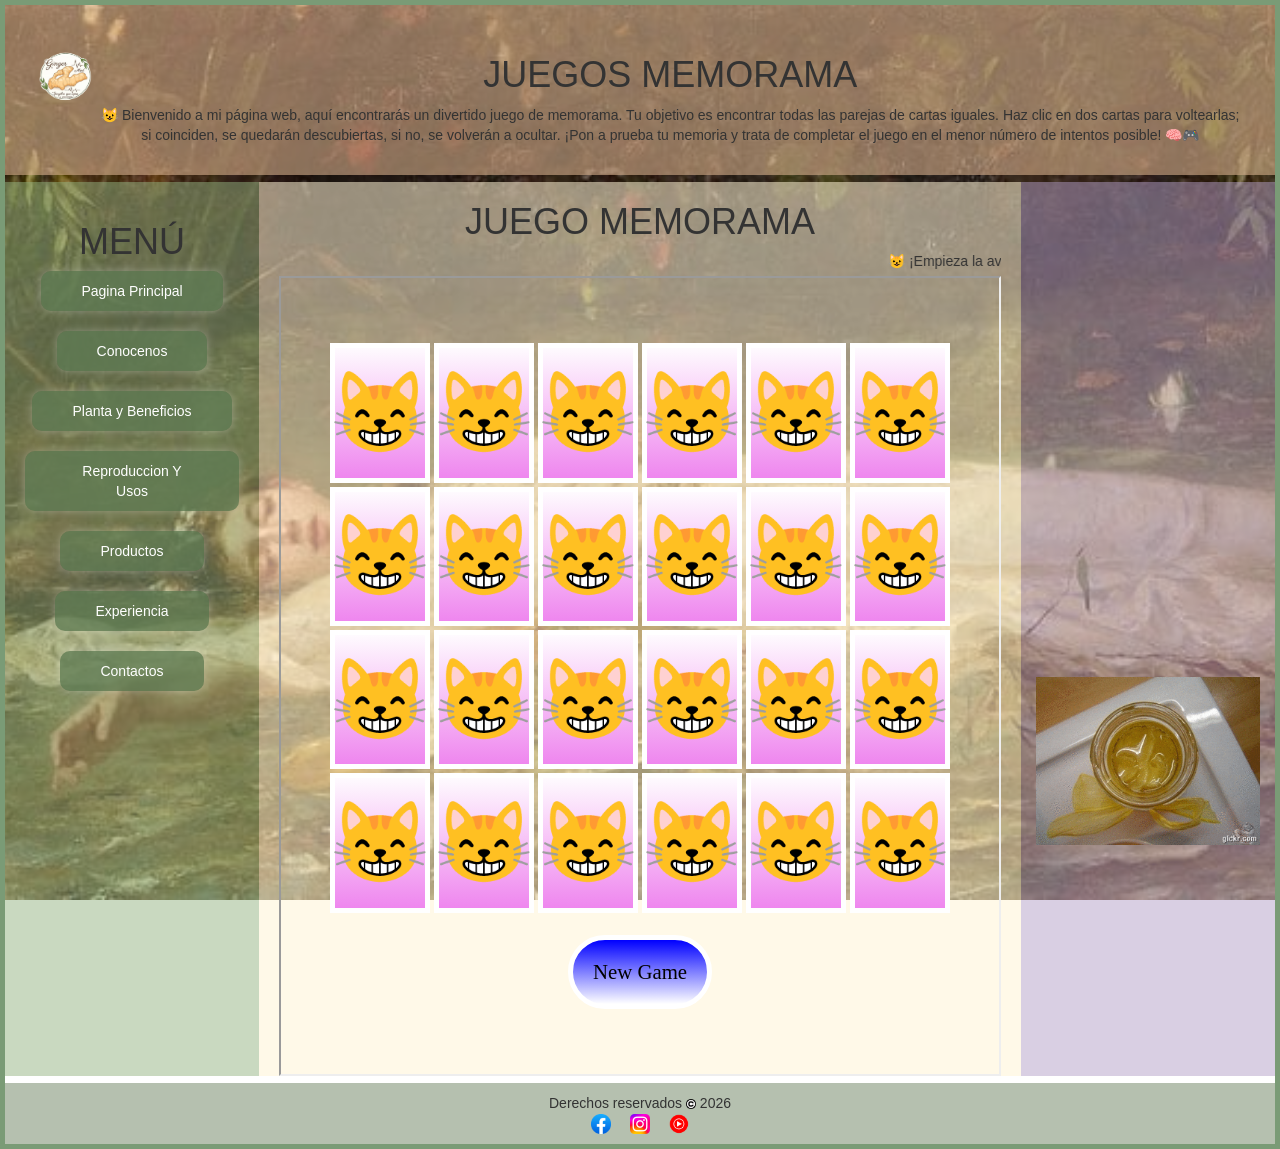
<file: memorama.html>
<!DOCTYPE html>

<html lang="en"> 
<head>
<meta charset="UTF-8">
<title>MI SALUD, MI IDENTIDAD</title> 
<link rel="stylesheet" href="estilos.css" type="text/css"/> 


  <link rel="stylesheet" href="https://maxcdn.bootstrapcdn.com/bootstrap/3.4.1/css/bootstrap.min.css">
  <script src="https://ajax.googleapis.com/ajax/libs/jquery/3.7.1/jquery.min.js"></script>
  <script src="https://maxcdn.bootstrapcdn.com/bootstrap/3.4.1/js/bootstrap.min.js"></script>
  <link href="https://fonts.googleapis.com/css2?family=Poppins:wght@600&display=swap" rel="stylesheet">

</head> 

	<body>
			<div id ="contenedor"> 
			<div id="cabecera">	
			<img src="img/0-Photoroom.png" id="imglogo">
			<h1>JUEGOS MEMORAMA </h1>
<div class="mensaje">
😺 Bienvenido a mi página web, aquí encontrarás un divertido juego de memorama.
Tu objetivo es encontrar todas las parejas de cartas iguales. Haz clic en dos cartas para voltearlas; si coinciden, se quedarán descubiertas, si no, se volverán a ocultar.
¡Pon a prueba tu memoria y trata de completar el juego en el menor número de intentos posible! 🧠🎮
</div>		
</div>
<div id="alinear">
			<div id="scrolll">
			  <div class="izquierdo">
			  <br>
			  <h1>MENÚ</h1> <!--https://emojiterra.com/es/mapas-es/   ENLACE PARA EMOJIS-->
			  			  <a href="index.html"> Pagina Principal </a>
						<br><br>
						  <a href="conocenos.html"> Conocenos </a>
						<br><br>
						<a href="Planta y beneficios.html">Planta y Beneficios</a>
						  <br><br>
			  			  <a href="reproduccion.html"> Reproduccion Y Usos</a>
						<br><br>
						  <a href="producto.html"> Productos </a>
						<br><br>
						  <a href="experiencia.html"> Experiencia </a>
						  <br><br>
						  <a href="contacto.html"> Contactos</a>
				  </div>
				  

  <div class="cuerpo">
 <h1> JUEGO MEMORAMA</h1>
 <marquee>  😺 ¡Empieza la aventura del memorama!
Voltea las cartas, confía en tu memoria y demuestra que eres el mejor.
¿Listo para el desafío? ¡A jugar! 🎮🧠✨
 😺</marquee>
 <iframe src="memoramaJuego.html" width="1000" height="800" title="Descripción de la página"></iframe>




  </div>


  <div class="derecho">
<iframe src="https://www.google.com/maps/embed?pb=!1m18!1m12!1m3!1d59779.74944781166!2d-100.47191236912963!3d20.537590583682896!2m3!1f0!2f0!3f0!3m2!1i1024!2i768!4f13.1!3m3!1m2!1s0x85d3457dea81b73d%3A0x21e761a9b4140f19!2sEl%20Pueblito%2C%20Qro.!5e0!3m2!1ses!2smx!4v1778006066673!5m2!1ses!2smx" width="550" height="400" style="border:0;" allowfullscreen="" loading="lazy" referrerpolicy="no-referrer-when-downgrade"></iframe>  <br><br>
  <br><br>
  <img src="img/1.2.gif" >
  </div>


</div>
</div>


<!--INICIO DE PIE DE PÁGINA-->

<div class="pie">
Derechos reservados <img src="img/Copyright.png" class="copyright"> 2026 
<br>
<a href="https://www.facebook.com/?locale=es_LA"><img src="img/facebook.png" class="redes"></a>&nbsp;&nbsp;&nbsp;&nbsp;
<a href="https://www.instagram.com/"><img src="img/insta.png" class="redes"></a>&nbsp;&nbsp;&nbsp;&nbsp;
<a href="https://www.youtube.com/watch?v=flA3xTlVvxc"><img src="img/youtube.png" class="redes"></a>
</div>
<!--FIN DE PIE DE PÁGINA-->
</div>


</body>
</html>
</file>
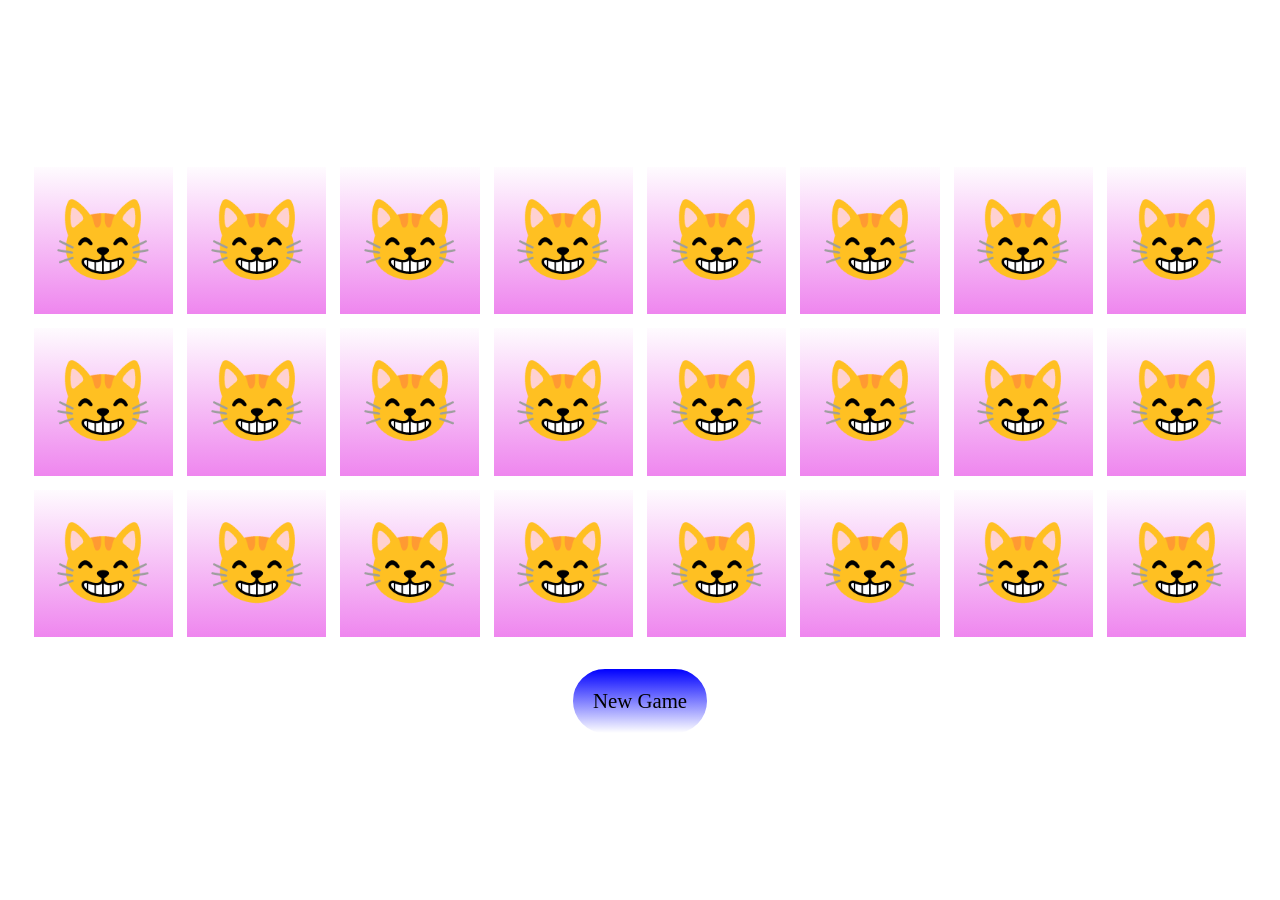
<file: memoramaJuego.html>
<!DOCTYPE html>
<html>

<head>
    <meta charset="UTF-8">
    <title>Memorama MI SALUD, MI IDENTIDAD</title>

    <link rel="stylesheet" href="https://cdnjs.cloudflare.com/ajax/libs/font-awesome/5.15.3/css/all.min.css">
</head>

<body>

    <!-- CSS -->
    <!-- efectos visuales -->
    <style>
        :root {
            --w: calc(70vw / 6);
            --h: calc(70vh / 4);
        }

        * {
            transition: all 0.5s;
        }

        body {
            padding: 0;
            margin: 0;
            -webkit-perspective: 1000;
			background-image: url("https://media.tenor.com/nKHedSUntMwAAAAC/kirby.gif");
		    min-height: 100vh;
            display: flex;
            flex-direction: column;
            justify-content: center;
            align-items: center;
            text-align: center;
            font-family: calibri;
        }

        div {
            display: inline-block;
        }

        .area-tarjeta,
        .tarjeta,
        .cara {
            cursor: pointer;
            width: var(--w);
            min-width: 100px;
            height: var(--h);
        }

        .tarjeta {
            position: relative;
            transform-style: preserve-3d;
            animation: iniciar 5s;
        }

        .cara {
            position: absolute;
            backface-visibility: hidden;
            box-shadow: inset 0 0 0 5px white;
            font-size: 500%;
            display: flex;
            justify-content: center;
            align-items: center;
        }

        .trasera {
           background-color:hsla(0.9turn,100%,40%,0.4);
            transform: rotateY(180deg);
        }

        .superior {
            background: linear-gradient(white, violet);
        }

        .nuevo-juego {
            cursor: pointer;
            background: linear-gradient(blue, white);
            padding: 20px;
            border-radius: 50px;
            border: white 5px solid;
            font-size: 130%;
        }

        @keyframes iniciar {

            20%,
            90% {
                transform: rotateY(180deg);
            }

            0%,
            100% {
                transform: rotateY(0deg);
            }
        }
    </style>

    <!-- HTML -->
    <!-- estructura visual -->

    <div id="tablero">
    </div>

    <br>

    <div class="nuevo-juego" onclick="generarTablero()">
        New Game
    </div>

    <!-- JS -->
    <!-- parte lógica -->
    <script>

        let iconos = []
        let selecciones = []

        generarTablero()

        function cargarIconos() {
            iconos = [
           <!--AQUI INSERTA TUS DOCE IMAGENES-->
				'<img src="img/1.jpg" width="80%">',
                '<img src="img/1.2.gif" width="80%">',
			    '<img src="img/1.3.png" width="80%">',
			    '<img src="img/1.4.gif" width="80%">',
				'<img src="img/1.5.jpg" width="80%">',
				'<img src="img/1.7.png" width="80%">',
     	        '<img src="img/1.8.jpg" width="80%">',
                '<img src="img/1.9.jpg" width="80%">',
                '<img src="img/1.10.jpg" width="80%">',
                '<img src="img/1.11.jpeg" width="80%">',
                '<img src="img/1.12.jpg" width="80%">',
                '<img src="img/1.13.jpg" width="80%">',
            ]
        }

        function generarTablero() {
            cargarIconos()
            let len = iconos.length
            selecciones = []
            let tablero = document.getElementById("tablero")
            let tarjetas = []
            
            for (let i = 0; i < len*2; i++) {
                tarjetas.push(`
                <div class="area-tarjeta" onclick="seleccionarTarjeta(${i})">
                    <div class="tarjeta" id="tarjeta${i}">
                        <div class="cara trasera" id="trasera${i}">
                            ${iconos[0]}
                        </div>
                        <div class="cara superior">
						😸
						<!--https://emojiterra.com/es/mapas-es/   ENLACE PARA EMOJIS-->
                           <!-- <i class="far fa-question-circle"></i>-->
							<!-- <i class="fas fa-image"></i>      -->
							<!--	<i class="far fa-heart"></i -->
                        </div>
                    </div>
                </div>        
                `)
                if (i % 2 == 1) {
                    iconos.splice(0, 1)
                }
            }
            tarjetas.sort(() => Math.random() - 0.5)
            tablero.innerHTML = tarjetas.join(" ")
        }

        function seleccionarTarjeta(i) {
            let tarjeta = document.getElementById("tarjeta" + i)
            if (tarjeta.style.transform != "rotateY(180deg)") {
                tarjeta.style.transform = "rotateY(180deg)"
                selecciones.push(i)
            }
            if (selecciones.length == 2) {
                deseleccionar(selecciones)
                selecciones = []
            }
        }

        function deseleccionar(selecciones) {
            setTimeout(() => {
                let trasera1 = document.getElementById("trasera" + selecciones[0])
                let trasera2 = document.getElementById("trasera" + selecciones[1])
                if (trasera1.innerHTML != trasera2.innerHTML) {
                    let tarjeta1 = document.getElementById("tarjeta" + selecciones[0])
                    let tarjeta2 = document.getElementById("tarjeta" + selecciones[1])
                    tarjeta1.style.transform = "rotateY(0deg)"
                    tarjeta2.style.transform = "rotateY(0deg)"
                }else{
                    trasera1.style.background = "plum"
                    trasera2.style.background = "plum"
                }
            }, 1000);
        }

    </script>

</body>

</html>
</file>
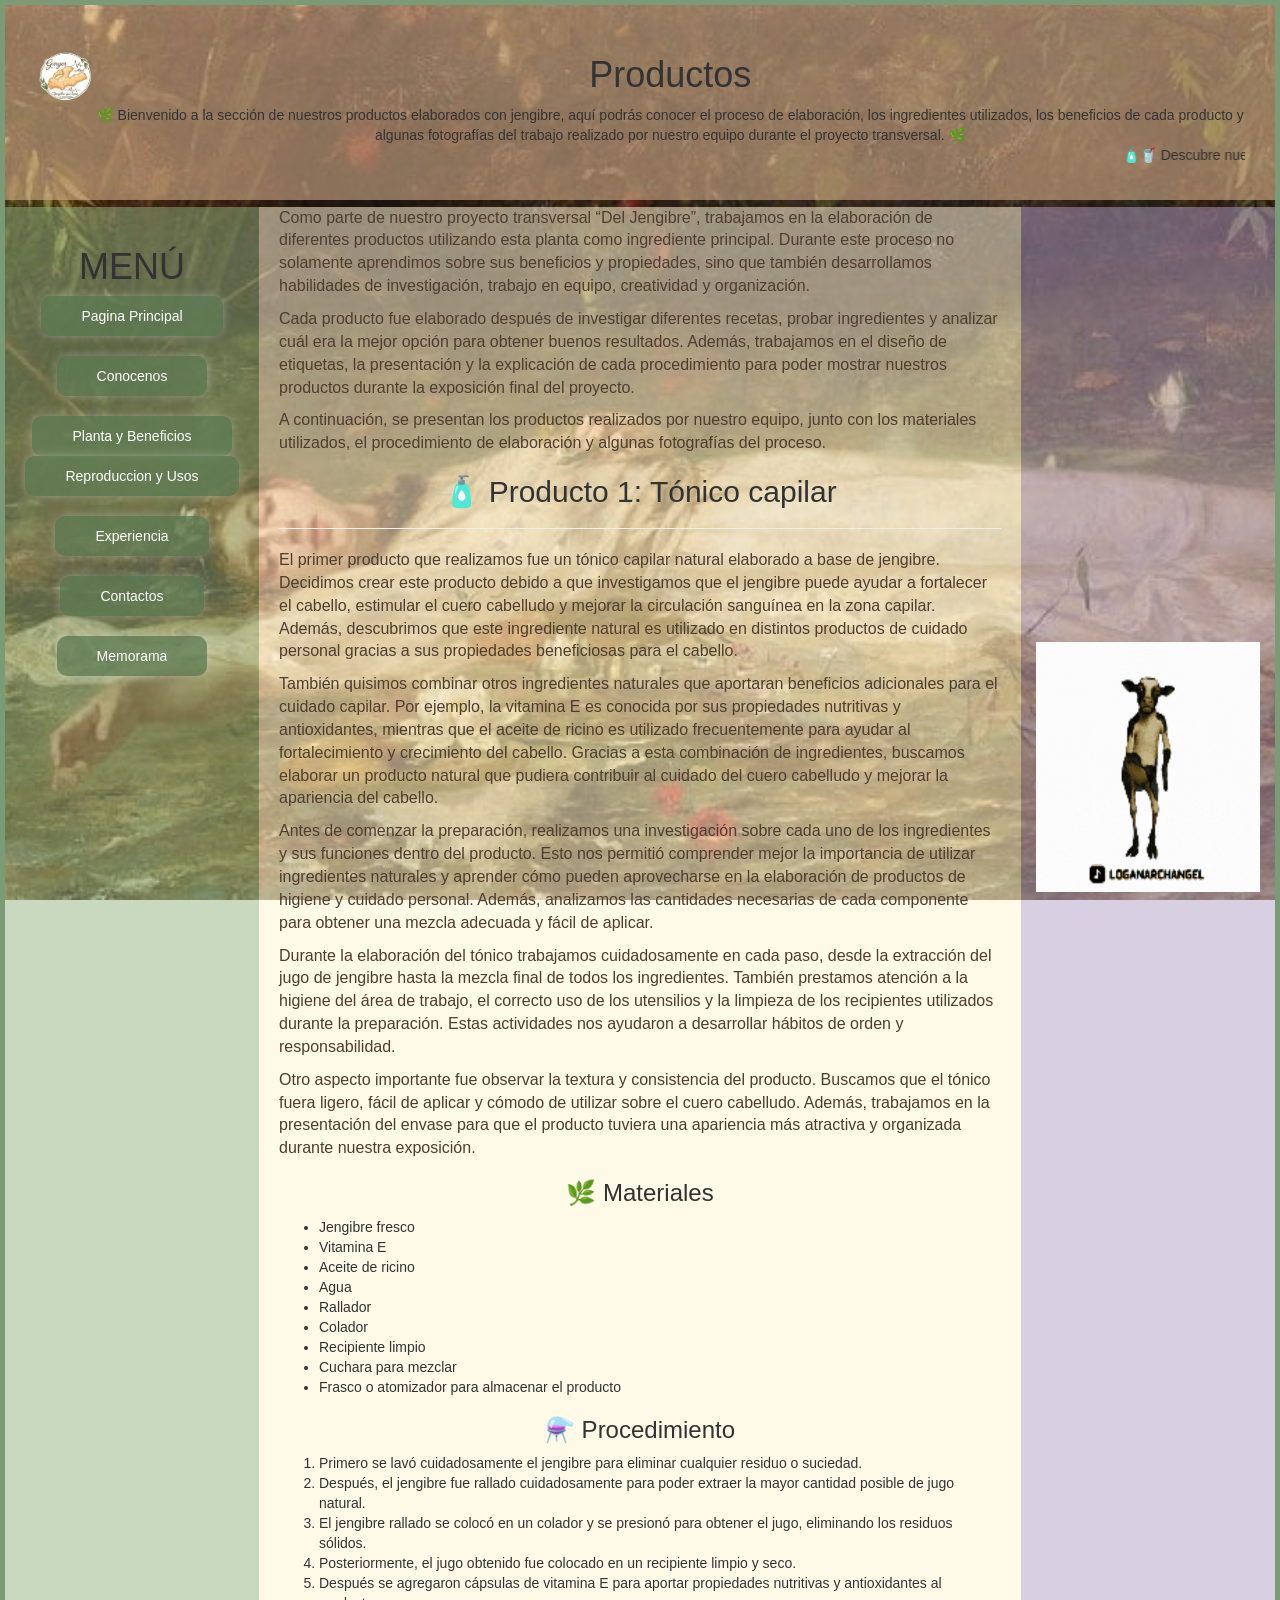
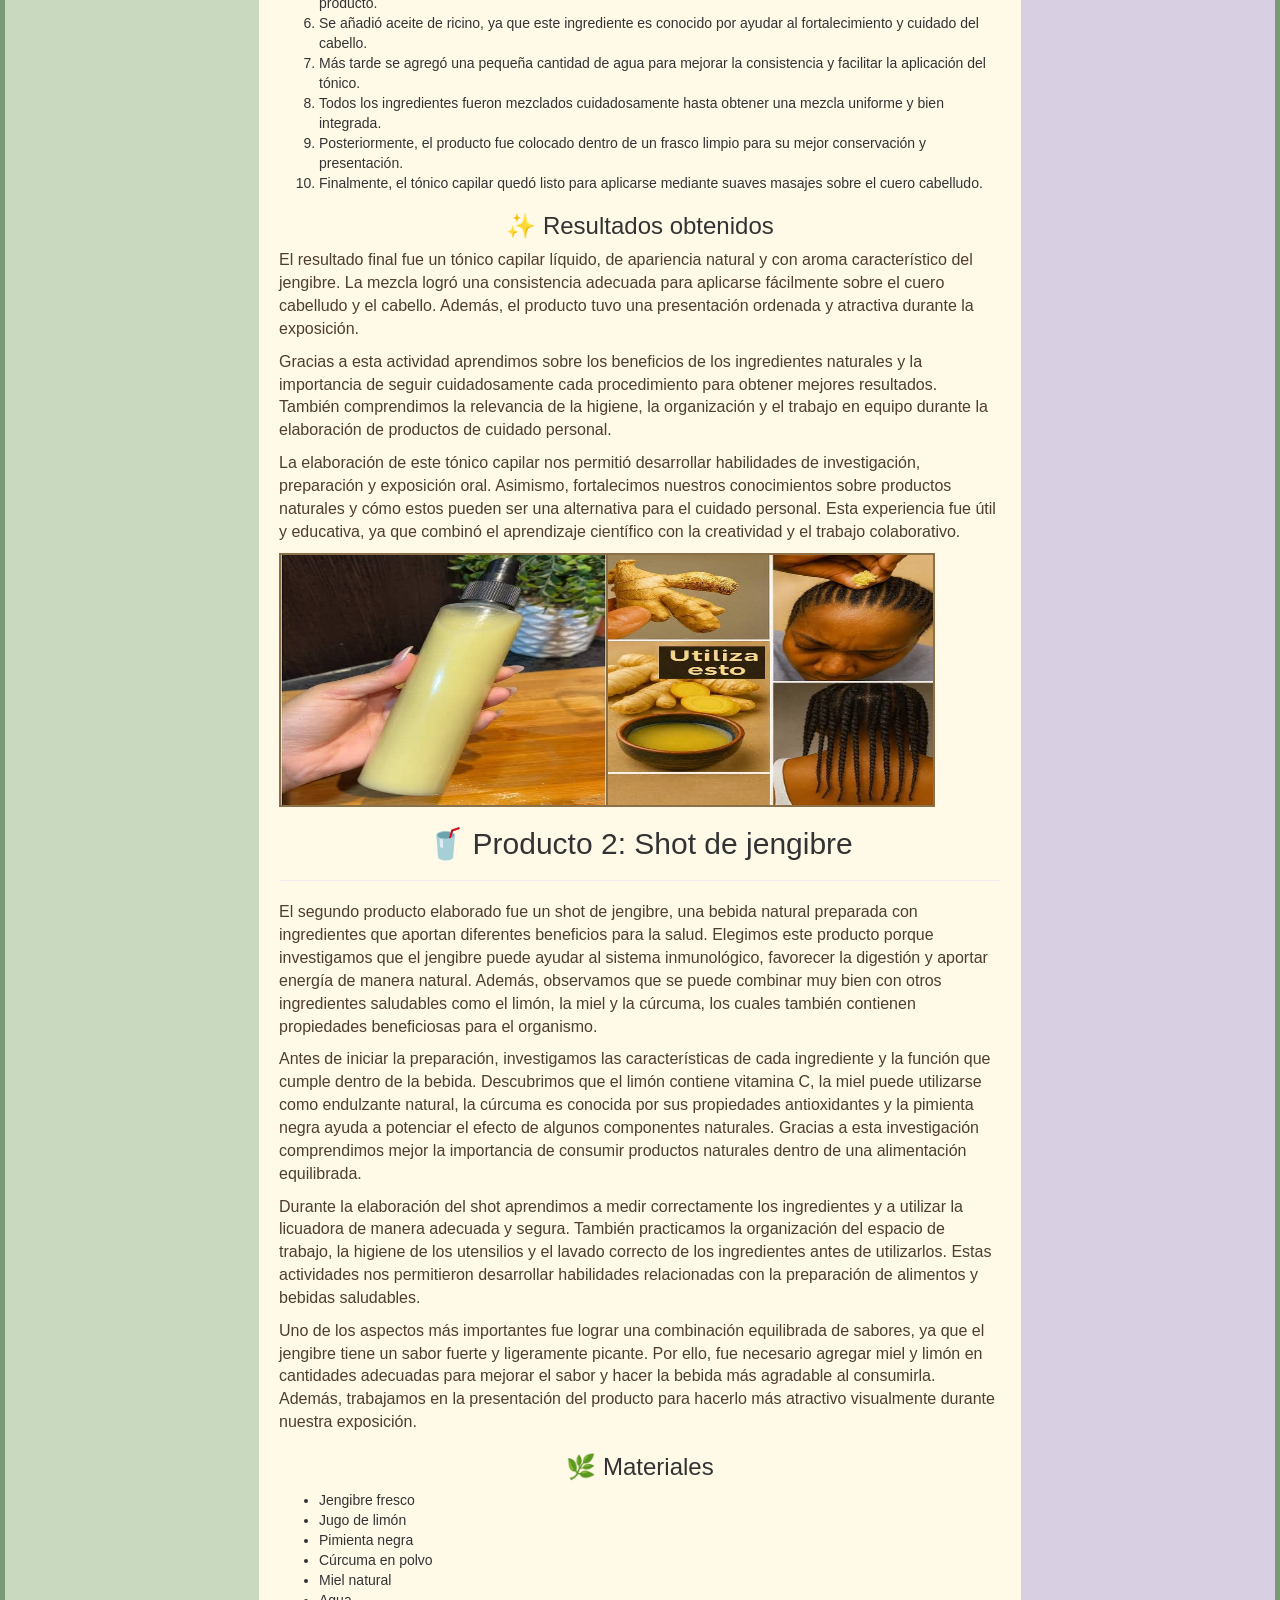
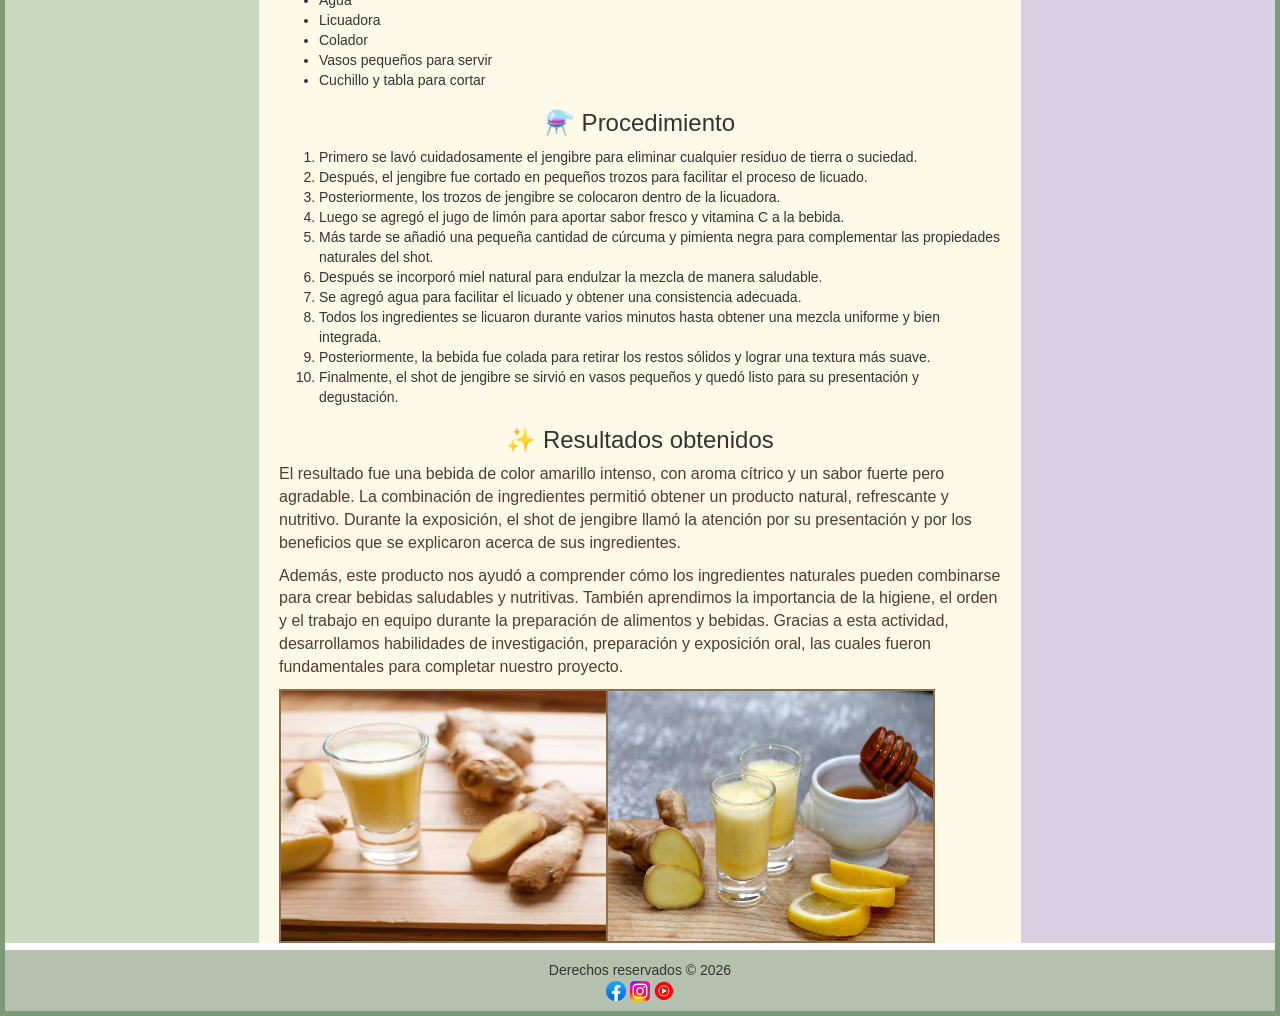
<file: producto.html>
<!DOCTYPE html>
<html lang="en"> 
<head>
<meta charset="UTF-8">
<title>Productos Jengibre</title> 
<link rel="stylesheet" href="estilos.css" type="text/css"/> 

<link rel="stylesheet" href="https://maxcdn.bootstrapcdn.com/bootstrap/3.4.1/css/bootstrap.min.css">
<script src="https://ajax.googleapis.com/ajax/libs/jquery/3.7.1/jquery.min.js"></script>
<script src="https://maxcdn.bootstrapcdn.com/bootstrap/3.4.1/js/bootstrap.min.js"></script>
<link href="https://fonts.googleapis.com/css2?family=Poppins:wght@600&display=swap" rel="stylesheet">
</head> 

<body>
<div id="contenedor"> 

<div id="cabecera">	
<img src="img/0-Photoroom.png" id="imglogo">
<h1>Productos</h1>

<div class="mensaje">
🌿 Bienvenido a la sección de nuestros productos elaborados con jengibre, aquí podrás conocer el proceso de elaboración, los ingredientes utilizados, los beneficios de cada producto y algunas fotografías del trabajo realizado por nuestro equipo durante el proyecto transversal. 🌿
</div>		

<marquee>
🧴🥤 Descubre nuestros productos elaborados con jengibre: el tónico capilar y los shots de jengibre, creados con dedicación, creatividad y trabajo en equipo durante nuestro proyecto transversal. 🌿
</marquee>

</div>

<div id="alinear">
<div id="scrolll">

<!-- MENÚ -->
<div class="izquierdo">
<br>
<h1>MENÚ</h1>

<a href="index.html">  Pagina Principal</a><br><br>
<a href="conocenos.html"> Conocenos </a><br><br>
<a href="Planta y beneficios.html">Planta y Beneficios</a>
<a href="reproduccion.html">  Reproduccion y Usos</a><br><br>
<a href="experiencia.html"> Experiencia</a><br><br>
<a href="contacto.html">  Contactos</a><br><br>
<a href="memorama.html"> Memorama</a>
</div>

<!-- CONTENIDO -->
<div class="cuerpo"> 

<p>
Como parte de nuestro proyecto transversal “Del Jengibre”, trabajamos en la 
elaboración de diferentes productos utilizando esta planta como ingrediente 
principal. Durante este proceso no solamente aprendimos sobre sus beneficios 
y propiedades, sino que también desarrollamos habilidades de investigación, 
trabajo en equipo, creatividad y organización.
</p> 

<p>
Cada producto fue elaborado después de investigar diferentes recetas, probar 
ingredientes y analizar cuál era la mejor opción para obtener buenos 
resultados. Además, trabajamos en el diseño de etiquetas, la presentación y 
la explicación de cada procedimiento para poder mostrar nuestros productos 
durante la exposición final del proyecto.
</p>

<p>
A continuación, se presentan los productos realizados por nuestro equipo, 
junto con los materiales utilizados, el procedimiento de elaboración y 
algunas fotografías del proceso.
</p>

<!-- PRODUCTO 1 -->
<h2>🧴 Producto 1: Tónico capilar</h2>
<hr>

<div class="producto">

<p>
El primer producto que realizamos fue un tónico capilar natural elaborado a 
base de jengibre. Decidimos crear este producto debido a que investigamos 
que el jengibre puede ayudar a fortalecer el cabello, estimular el cuero 
cabelludo y mejorar la circulación sanguínea en la zona capilar. Además, 
descubrimos que este ingrediente natural es utilizado en distintos productos 
de cuidado personal gracias a sus propiedades beneficiosas para el cabello.
</p>

<p>
También quisimos combinar otros ingredientes naturales que aportaran 
beneficios adicionales para el cuidado capilar. Por ejemplo, la vitamina E 
es conocida por sus propiedades nutritivas y antioxidantes, mientras que el 
aceite de ricino es utilizado frecuentemente para ayudar al fortalecimiento 
y crecimiento del cabello. Gracias a esta combinación de ingredientes, 
buscamos elaborar un producto natural que pudiera contribuir al cuidado del 
cuero cabelludo y mejorar la apariencia del cabello.
</p>

<p>
Antes de comenzar la preparación, realizamos una investigación sobre cada uno 
de los ingredientes y sus funciones dentro del producto. Esto nos permitió 
comprender mejor la importancia de utilizar ingredientes naturales y aprender 
cómo pueden aprovecharse en la elaboración de productos de higiene y cuidado 
personal. Además, analizamos las cantidades necesarias de cada componente 
para obtener una mezcla adecuada y fácil de aplicar.
</p>

<p>
Durante la elaboración del tónico trabajamos cuidadosamente en cada paso, 
desde la extracción del jugo de jengibre hasta la mezcla final de todos los 
ingredientes. También prestamos atención a la higiene del área de trabajo, 
el correcto uso de los utensilios y la limpieza de los recipientes utilizados 
durante la preparación. Estas actividades nos ayudaron a desarrollar hábitos 
de orden y responsabilidad.
</p>

<p>
Otro aspecto importante fue observar la textura y consistencia del producto. 
Buscamos que el tónico fuera ligero, fácil de aplicar y cómodo de utilizar 
sobre el cuero cabelludo. Además, trabajamos en la presentación del envase 
para que el producto tuviera una apariencia más atractiva y organizada 
durante nuestra exposición.
</p>

<h3>🌿 Materiales</h3>

<ul>
<li>Jengibre fresco</li>
<li>Vitamina E</li>
<li>Aceite de ricino</li>
<li>Agua</li>
<li>Rallador</li>
<li>Colador</li>
<li>Recipiente limpio</li>
<li>Cuchara para mezclar</li>
<li>Frasco o atomizador para almacenar el producto</li>
</ul>

<h3>⚗️ Procedimiento</h3>

<ol>
<li>
Primero se lavó cuidadosamente el jengibre para eliminar cualquier residuo 
o suciedad.
</li>

<li>
Después, el jengibre fue rallado cuidadosamente para poder extraer la mayor 
cantidad posible de jugo natural.
</li>

<li>
El jengibre rallado se colocó en un colador y se presionó para obtener el 
jugo, eliminando los residuos sólidos.
</li>

<li>
Posteriormente, el jugo obtenido fue colocado en un recipiente limpio y seco.
</li>

<li>
Después se agregaron cápsulas de vitamina E para aportar propiedades 
nutritivas y antioxidantes al producto.
</li>

<li>
Se añadió aceite de ricino, ya que este ingrediente es conocido por ayudar 
al fortalecimiento y cuidado del cabello.
</li>

<li>
Más tarde se agregó una pequeña cantidad de agua para mejorar la consistencia 
y facilitar la aplicación del tónico.
</li>

<li>
Todos los ingredientes fueron mezclados cuidadosamente hasta obtener una 
mezcla uniforme y bien integrada.
</li>

<li>
Posteriormente, el producto fue colocado dentro de un frasco limpio para su 
mejor conservación y presentación.
</li>

<li>
Finalmente, el tónico capilar quedó listo para aplicarse mediante suaves 
masajes sobre el cuero cabelludo.
</li>
</ol>

<h3>✨ Resultados obtenidos</h3>

<p>
El resultado final fue un tónico capilar líquido, de apariencia natural y 
con aroma característico del jengibre. La mezcla logró una consistencia 
adecuada para aplicarse fácilmente sobre el cuero cabelludo y el cabello. 
Además, el producto tuvo una presentación ordenada y atractiva durante la 
exposición.
</p>

<p>
Gracias a esta actividad aprendimos sobre los beneficios de los ingredientes 
naturales y la importancia de seguir cuidadosamente cada procedimiento para 
obtener mejores resultados. También comprendimos la relevancia de la higiene, 
la organización y el trabajo en equipo durante la elaboración de productos 
de cuidado personal.
</p>

<p>
La elaboración de este tónico capilar nos permitió desarrollar habilidades 
de investigación, preparación y exposición oral. Asimismo, fortalecimos 
nuestros conocimientos sobre productos naturales y cómo estos pueden ser una 
alternativa para el cuidado personal. Esta experiencia fue útil y educativa, 
ya que combinó el aprendizaje científico con la creatividad y el trabajo 
colaborativo.
</p>

<!-- TABLA IMÁGENES PRODUCTO 1 -->
<table>
<tr>
<td><img src="img/c.jpg" class="img"></td>
<td><img src="img/d.jpg" class="img"></td>
</tr>
</table>

</div>

<!-- PRODUCTO 2 --> 
<h2>🥤 Producto 2: Shot de jengibre</h2>
<hr>

<div class="producto">

<p>
El segundo producto elaborado fue un shot de jengibre, una bebida natural 
preparada con ingredientes que aportan diferentes beneficios para la salud. 
Elegimos este producto porque investigamos que el jengibre puede ayudar al 
sistema inmunológico, favorecer la digestión y aportar energía de manera 
natural. Además, observamos que se puede combinar muy bien con otros 
ingredientes saludables como el limón, la miel y la cúrcuma, los cuales 
también contienen propiedades beneficiosas para el organismo.
</p>

<p>
Antes de iniciar la preparación, investigamos las características de cada 
ingrediente y la función que cumple dentro de la bebida. Descubrimos que el 
limón contiene vitamina C, la miel puede utilizarse como endulzante natural, 
la cúrcuma es conocida por sus propiedades antioxidantes y la pimienta negra 
ayuda a potenciar el efecto de algunos componentes naturales. Gracias a esta 
investigación comprendimos mejor la importancia de consumir productos 
naturales dentro de una alimentación equilibrada.
</p>

<p>
Durante la elaboración del shot aprendimos a medir correctamente los 
ingredientes y a utilizar la licuadora de manera adecuada y segura. También 
practicamos la organización del espacio de trabajo, la higiene de los 
utensilios y el lavado correcto de los ingredientes antes de utilizarlos. 
Estas actividades nos permitieron desarrollar habilidades relacionadas con la 
preparación de alimentos y bebidas saludables.
</p>

<p>
Uno de los aspectos más importantes fue lograr una combinación equilibrada de 
sabores, ya que el jengibre tiene un sabor fuerte y ligeramente picante. Por 
ello, fue necesario agregar miel y limón en cantidades adecuadas para mejorar 
el sabor y hacer la bebida más agradable al consumirla. Además, trabajamos en 
la presentación del producto para hacerlo más atractivo visualmente durante 
nuestra exposición.
</p>

<h3>🌿 Materiales</h3>

<ul>
<li>Jengibre fresco</li>
<li>Jugo de limón</li>
<li>Pimienta negra</li>
<li>Cúrcuma en polvo</li>
<li>Miel natural</li>
<li>Agua</li>
<li>Licuadora</li>
<li>Colador</li>
<li>Vasos pequeños para servir</li>
<li>Cuchillo y tabla para cortar</li>
</ul>

<h3>⚗️ Procedimiento</h3>

<ol>
<li>
Primero se lavó cuidadosamente el jengibre para eliminar cualquier residuo 
de tierra o suciedad.
</li>

<li>
Después, el jengibre fue cortado en pequeños trozos para facilitar el proceso 
de licuado.
</li>

<li>
Posteriormente, los trozos de jengibre se colocaron dentro de la licuadora.
</li>

<li>
Luego se agregó el jugo de limón para aportar sabor fresco y vitamina C a la 
bebida.
</li>

<li>
Más tarde se añadió una pequeña cantidad de cúrcuma y pimienta negra para 
complementar las propiedades naturales del shot.
</li>

<li>
Después se incorporó miel natural para endulzar la mezcla de manera saludable.
</li>

<li>
Se agregó agua para facilitar el licuado y obtener una consistencia adecuada.
</li>

<li>
Todos los ingredientes se licuaron durante varios minutos hasta obtener una 
mezcla uniforme y bien integrada.
</li>

<li>
Posteriormente, la bebida fue colada para retirar los restos sólidos y lograr 
una textura más suave.
</li>

<li>
Finalmente, el shot de jengibre se sirvió en vasos pequeños y quedó listo 
para su presentación y degustación.
</li>
</ol>

<h3>✨ Resultados obtenidos</h3>

<p>
El resultado fue una bebida de color amarillo intenso, con aroma cítrico y un 
sabor fuerte pero agradable. La combinación de ingredientes permitió obtener 
un producto natural, refrescante y nutritivo. Durante la exposición, el shot 
de jengibre llamó la atención por su presentación y por los beneficios que se 
explicaron acerca de sus ingredientes.
</p>

<p>
Además, este producto nos ayudó a comprender cómo los ingredientes naturales 
pueden combinarse para crear bebidas saludables y nutritivas. También 
aprendimos la importancia de la higiene, el orden y el trabajo en equipo 
durante la preparación de alimentos y bebidas. Gracias a esta actividad, 
desarrollamos habilidades de investigación, preparación y exposición oral, 
las cuales fueron fundamentales para completar nuestro proyecto.
</p>
<!-- TABLA IMÁGENES PRODUCTO 2 -->
<table>
<tr>
<td><img src="img/a.jpg" class="img"></td>
<td><img src="img/b.jpg" class="img"></td>
</tr>
</table>

</div>

</div>

<!-- LADO DERECHO -->
<div class="derecho">

<iframe src="https://www.google.com/maps/embed?pb=!1m18!1m12!1m3!1d3736.292492713802!2d-100.49623421407101!3d20.535210055555485!2m3!1f0!2f0!3f0!3m2!1i1024!2i768!4f13.1!3m3!1m2!1s0x85d34ef8bce8b153%3A0x393414a0957a235b!2sLa%20Estancia%2C%20Pueblito%20Colonial%2C%2076908%20Los%20%C3%81ngeles%2C%20Qro.!5e0!3m2!1ses!2smx!4v1779216148578!5m2!1ses!2smx" width="1600px" height="400px" style="border:0;" allowfullscreen="" loading="lazy" referrerpolicy="no-referrer-when-downgrade"></iframe>

<br>
<img src="img/k.gif" class="img">
</div>

</div>
</div>

<!-- PIE -->
<div class="pie">
Derechos reservados © 2026 <br>

<a href="https://www.facebook.com/"><img src="img/facebook.png" class="redes"></a>
<a href="https://www.instagram.com/"><img src="img/insta.png" class="redes"></a>
<a href="https://www.youtube.com/"><img src="img/youtube.png" class="redes"></a>
</div>

</div>
</body>
</html>
</file>
<file: estilos.css>
* {
  box-sizing: border-box;
}

#contenedor{
    border:5px solid #7a9b76;
}

body{
    background-image: url("img/Ophelia painting.jpg");
    background-size: cover;
    background-attachment: fixed;
}

form{
    width:300px;
    margin:auto;
    background-color:rgba(255, 245, 235, 0.6);
    padding:20px;
    border-radius:20px;
}

input{
    width:100%;
    padding:10px;
    margin-top:10px;
    background-color:#f8f3ea;
    border:2px solid #a8b89a;
    border-radius:10px;
}

button{
    width:100%;
    padding:10px;
    margin-top:10px;
    background-color:#8fa77b;
    color:white;
    border:none;
    border-radius:10px;
    font-size:16px;
}

#cabecera{
    background-color:rgba(214, 176, 140, 0.6);
    padding:30px;
    text-align:center;
}

.izquierdo{
    float:left;
    width:20%;
    text-align:center;
    padding:0 20px;
    background-color:rgba(148, 179, 129, 0.5);
    height:100%;
    margin-top:7px;
}

.cuerpo{
    height:auto;
    margin-top:7px;
    float:left;
    width:60%;
    padding:0 20px;
    background-color:rgba(255, 244, 214, 0.55);
}

.derecho{
    background-color:rgba(180, 160, 200, 0.5);
    float:left;
    width:20%;
    height:100%;
    padding:15px;
    margin-top:7px;
    text-align:center;
}

.pie{
    background-color:rgba(120, 140, 110, 0.55);
    text-align:center;
    padding:10px;
    margin-top:7px;
}

@media only screen and (max-width:620px){

.derecho,
.cuerpo,
.izquierdo,
iframe{
    width:100%;
}

}

#alinear{
    display:flex;
}

#scrolll{
    overflow:auto;
}

table, th, td{
    border:2px solid #8b6f47;
}

.img{
    width:325px;
    height:250px;
}

img, iframe{
    max-width:100%;
    display:block;
    margin:0 auto;
    max-height:100%;
}

.copyright{
    width:10px;
    height:10px;
    display:inline-block;
}

.redes{
    width:20px;
    height:20px;
    display:inline-block;
}

p{
    font-family:Arial;
    font-size:16px;
    color:#4f3d2f;
}

#imglogo{
    max-width:5%;
    width:auto;
    height:auto;
    float:left;
}

.izquierdo a{
    display:inline-block;
    padding:10px 40px;
    color:#ffffff;
    text-decoration:none;
    border-radius:10px;
    transition:all 0.3s ease;
    background-color:rgba(95, 125, 85, 0.75);
    box-shadow:0 0 10px rgba(255,255,255,0.3);
}

.izquierdo a:hover{
    background:linear-gradient(135deg, #b7c4a8, #dde5b6);
    color:#4b3f2f;
    transform:translateX(6px) scale(1.05);
    font-size:20px;
}

.img:hover{
    filter:grayscale(0%) opacity(100%) drop-shadow(0 0 5px #8ba888);
    transform:scale(1.05);
}

.redes:hover{
    filter:grayscale(0%) opacity(100%) drop-shadow(0 0 5px #8ba888);
    transform:scale(1.3);
}

#imglogo:hover{
    filter:grayscale(0%) opacity(100%) drop-shadow(0 0 5px #d4a373);
    transform:scale(1.1);
}

iframe:hover{
    filter:grayscale(0%) opacity(100%) drop-shadow(0 0 5px #8ba888);
}

h1,h2,h3,h4,h5,h6{
    font-family:'Nunito', sans-serif;
    text-align:center;
    color:#4b3f2f;
}

.mensaje{
    animation:fade 3s infinite;
}

@keyframes fade{

0%,100%{
    opacity:0;
}

50%{
    opacity:1;
}

}
</file>
